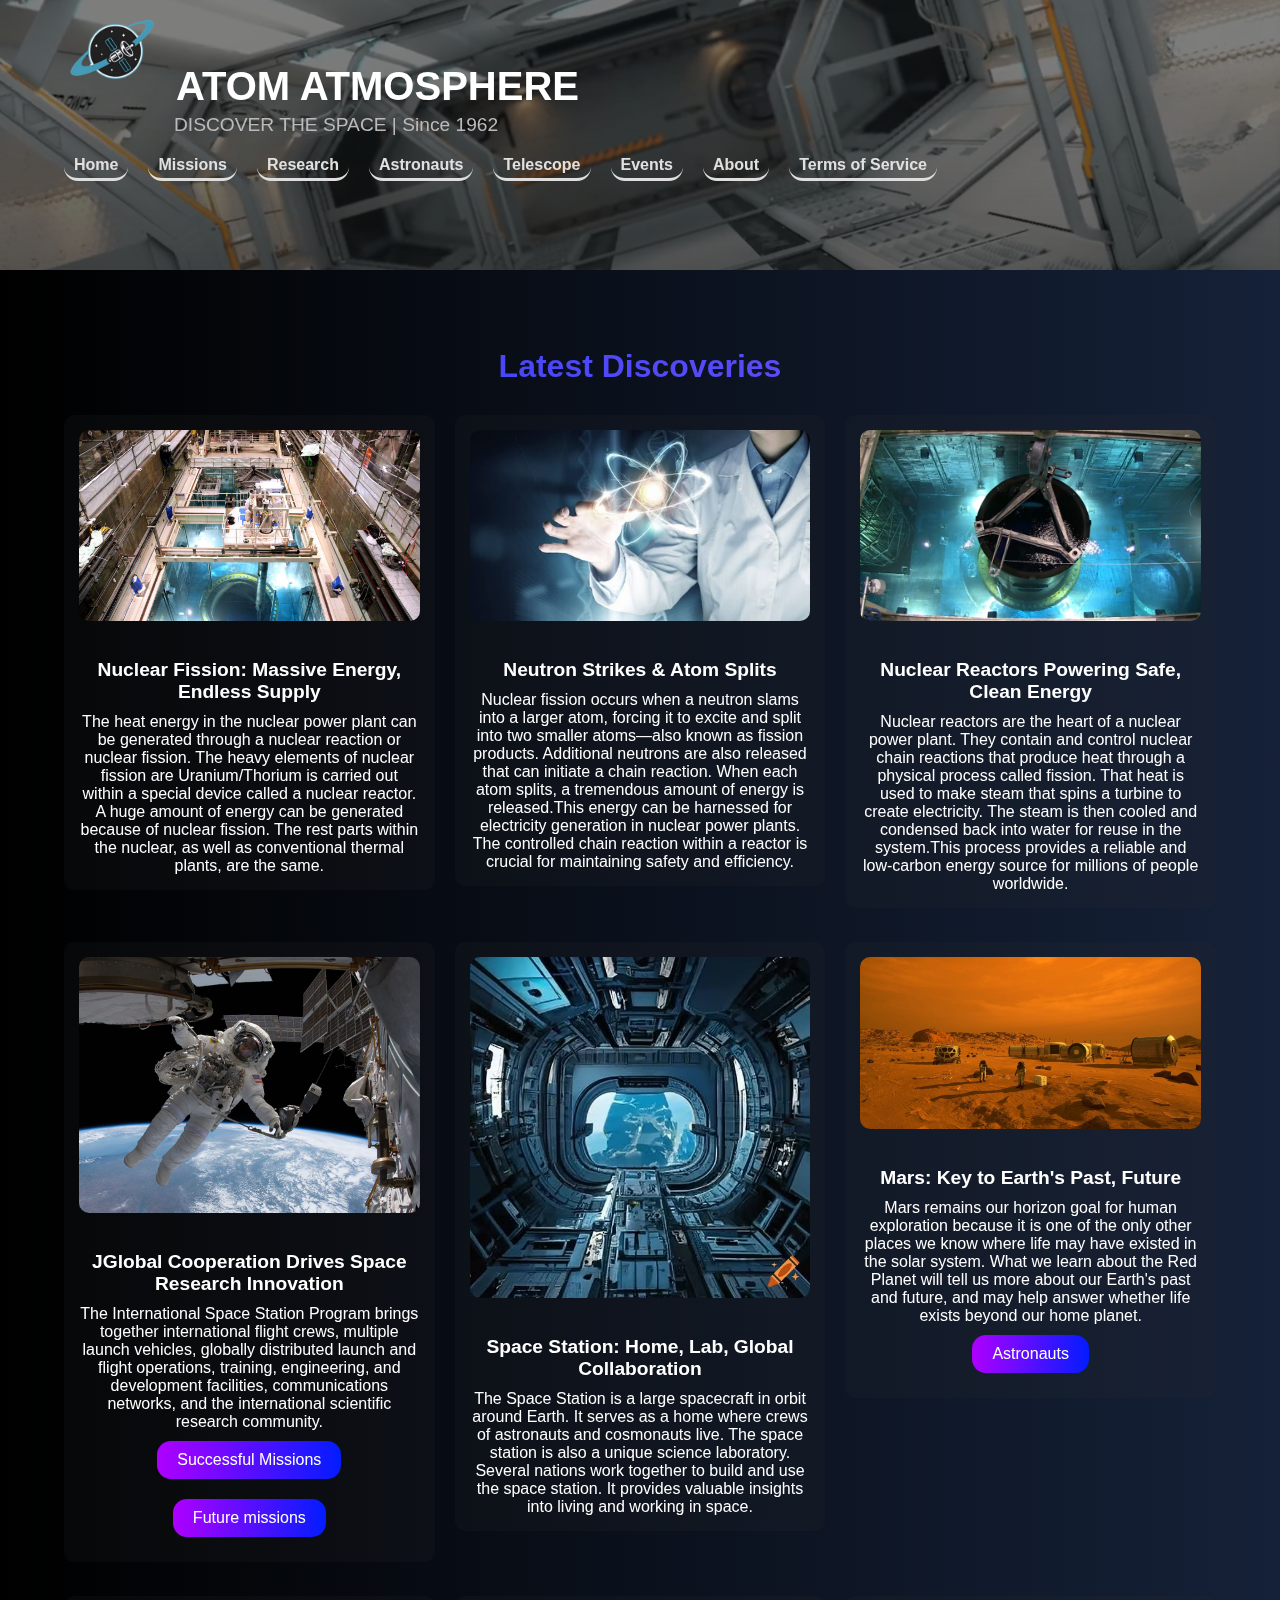
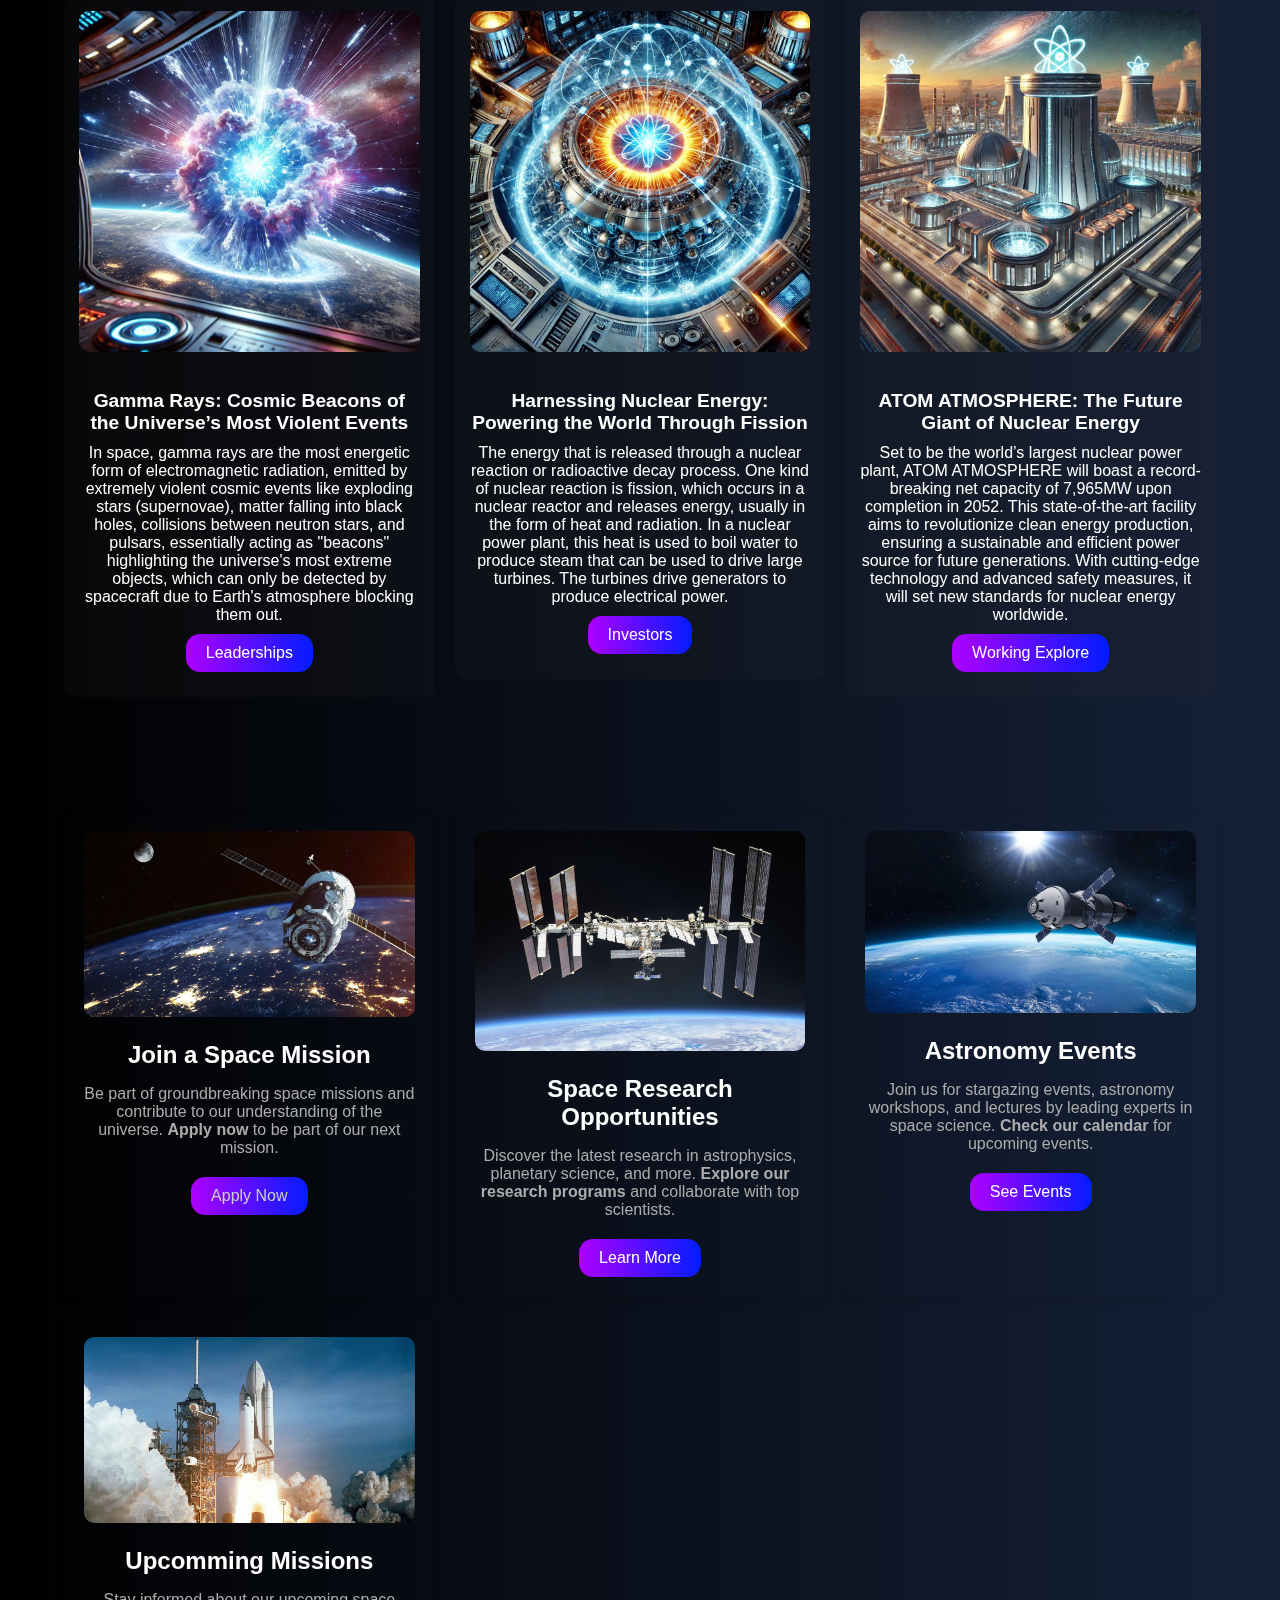
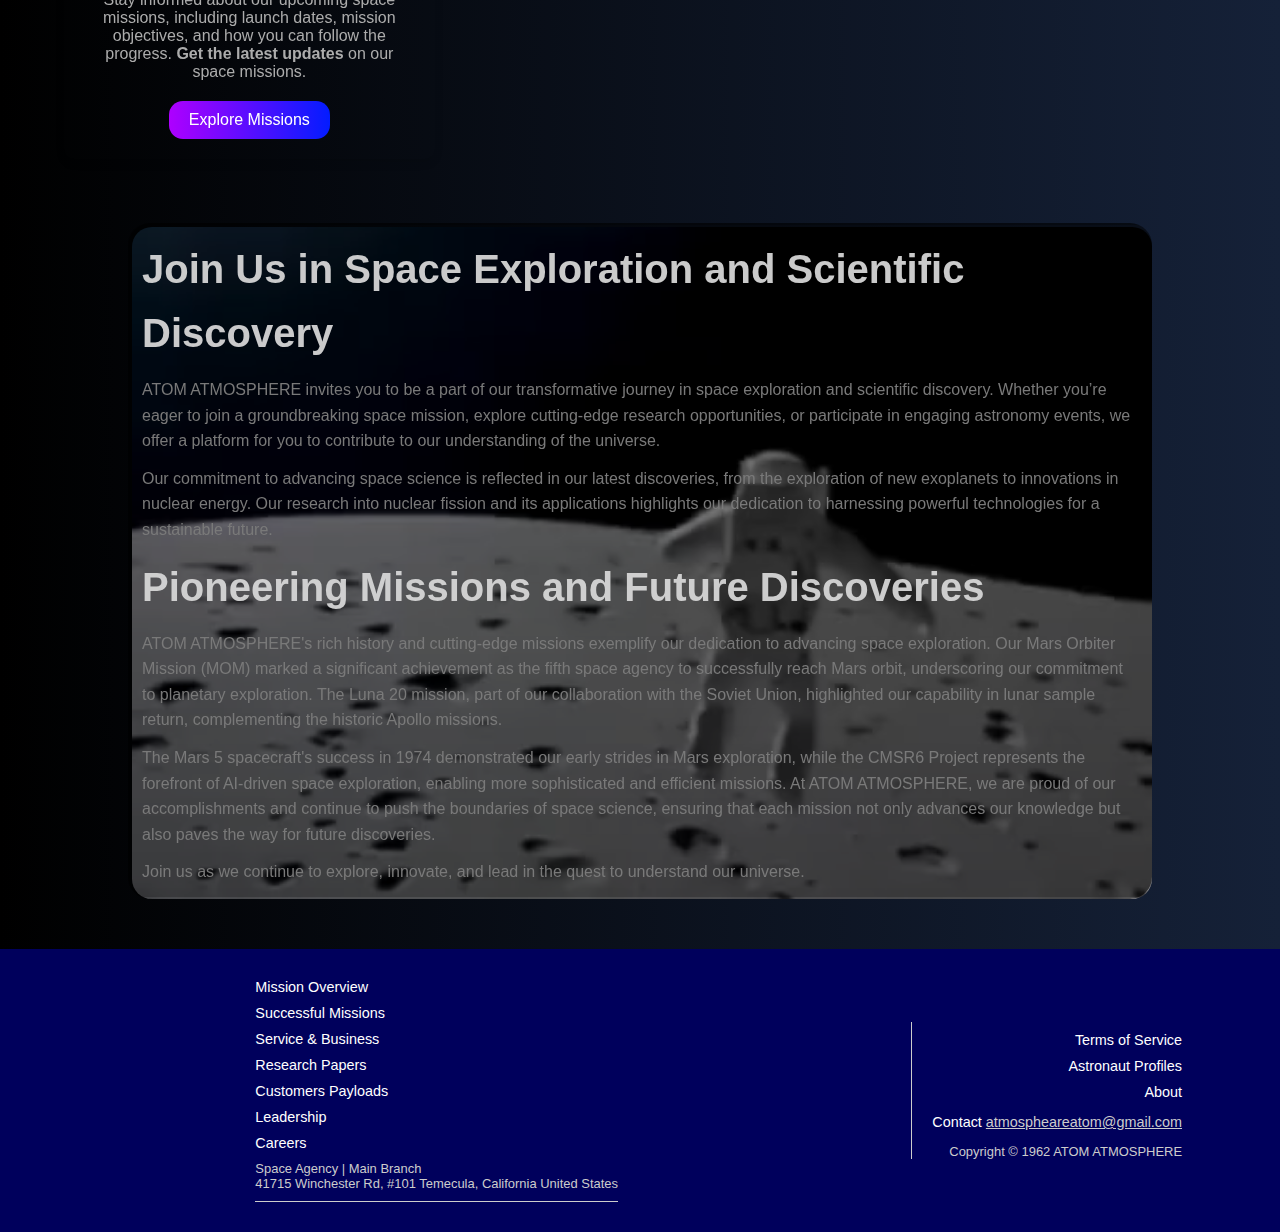
<file: index.html>
<!DOCTYPE html>
<html lang="en">

<head>
    <meta charset="UTF-8">
    <meta name="viewport" content="width=device-width, initial-scale=1.0">
    <title>ATOM ATMOSPHERE</title>
    <link rel="stylesheet" href="style.css">
    <link rel="icon" href="img/favicon.png" type="image/x-icon">
</head>

<body>
    <header>
        <video autoplay loop muted playsinline
            style="position: absolute; width: 100%; height: 30vh; object-fit: cover; z-index:-1;">
            <source src="img/space_vdo.mp4" type="video/mp4">

        </video>

        <div class="container">

            <h1><img src="img/img2.png">ATOM ATMOSPHERE</h1>
            <p class="info">DISCOVER THE SPACE | Since 1962</p>
            <button class="nav-toggle" aria-label="Toggle navigation">
                &#9776;
            </button>
            <nav>
                <ul>
                    <li><a href="index.html">Home</a></li>
                    <li><a href="Missions.html">Missions</a></li>
                    <li><a href="Research.html">Research</a></li>
                    <li><a href="Astronauts.html">Astronauts</a></li>
                    <li><a href="Telescope.html">Telescope</a></li>
                    <li><a href="Events.html">Events</a></li>
                    <li><a href="About.html">About</a></li>
                    <li><a href="Terms.html">Terms of Service</a></li>
                </ul>
            </nav>
        </div>
    </header>


    <section class="articles">
        <div class="container">
            <h2>Latest Discoveries</h2>
            <div class="slider-container">
                <div class="articles-grid">
                    <div class="article">
                        <img src="img/Img1.jpg" alt="New Exoplanet">
                        <h3>Nuclear Fission: Massive Energy, Endless Supply</h3>
                        <span>The heat energy in the nuclear power plant can be generated through a nuclear reaction or
                            nuclear fission. The heavy elements of nuclear fission are Uranium/Thorium is carried out
                            within
                            a special device called a nuclear reactor. A huge amount of energy can be generated because
                            of
                            nuclear fission. The rest parts within the nuclear, as well as conventional thermal plants,
                            are
                            the same.</span>

                    </div>
                    <div class="article">
                        <img src="img/Img6.jpg" alt="Mars Rover">
                        <h3>Neutron Strikes & Atom Splits</h3>
                        <span>Nuclear fission occurs when a neutron slams into a larger atom, forcing it to excite and
                            split
                            into two smaller atoms—also known as fission products. Additional neutrons are also released
                            that can initiate a chain reaction. When each atom splits, a tremendous amount of energy is
                            released.This energy can be harnessed for electricity generation in nuclear power plants.
                            The
                            controlled chain reaction within a reactor is crucial for maintaining safety and
                            efficiency.</span>

                    </div>
                    <div class="article">
                        <img src="img/Img30.jpg" alt="Black Hole">
                        <h3>Nuclear Reactors Powering Safe, Clean Energy</h3>
                        <span>Nuclear reactors are the heart of a nuclear power plant. They contain and control nuclear
                            chain reactions that produce heat through a physical process called fission. That heat is
                            used
                            to make steam that spins a turbine to create electricity. The steam is then cooled and
                            condensed
                            back into water for reuse in the system.This process provides a reliable and low-carbon
                            energy
                            source for
                            millions of people worldwide.</span>

                    </div>
                    <div class="article">
                        <img src="img/Img4.jpg" alt="James Webb Telescope">
                        <h3>JGlobal Cooperation Drives Space Research Innovation</h3>
                        <span>The International Space Station Program brings together international flight crews,
                            multiple
                            launch vehicles, globally distributed launch and flight operations, training, engineering,
                            and
                            development facilities, communications networks, and the international scientific research
                            community.</span><br>
                            <button><a href="Successful Missions.html">Successful Missions</a></button><button><a href="Missions.html">Future missions</a></button>
                    </div>
                    <div class="article">
                        <img src="img/Img29.jpg" alt="Dark Matter">
                        <h3>Space Station: Home, Lab, Global Collaboration</h3>
                        <span>The Space Station is a large spacecraft in orbit around Earth. It serves as a home where
                            crews
                            of astronauts and cosmonauts live. The space station is also a unique science laboratory.
                            Several nations work together to build and use the space station. It provides valuable
                            insights
                            into living and working in space.</span>

                    </div>

                    <div class="article">
                        <img src="img/Img28 .jpg" alt="Dark Matter">
                        <h3>Mars: Key to Earth's Past, Future</h3>
                        <span>Mars remains our horizon goal for human exploration because it is one of the only other
                            places we know where life may have existed in the solar system. What we learn about the Red
                            Planet will tell us more about our Earth's past and future, and may help answer whether life
                            exists beyond our home planet.</span><br>
                            <button><a href="Astronauts.html">Astronauts</a></button>

                    </div>
                    <div class="article">
                        <img src="img/Img62.jpg" alt="Dark Matter">
                        <h3>Gamma Rays: Cosmic Beacons of the Universe’s Most Violent Events</h3>
                        <span>In space, gamma rays are the most energetic form of electromagnetic radiation, emitted by
                            extremely violent cosmic events like exploding stars (supernovae), matter falling into black
                            holes, collisions between neutron stars, and pulsars, essentially acting as "beacons"
                            highlighting the universe's most extreme objects, which can only be detected by spacecraft
                            due to Earth's atmosphere blocking them out.</span><br>
                            <button><a href="Leaderships.html">Leaderships</a></button>

                    </div>
                    <div class="article">
                        <img src="img/img63.jpg" alt="Dark Matter">
                        <h3>Harnessing Nuclear Energy: Powering the World Through Fission</h3>
                        <span>The energy that is released through a nuclear reaction or radioactive decay process. One
                            kind of nuclear reaction is fission, which occurs in a nuclear reactor and releases energy,
                            usually in the form of heat and radiation. In a nuclear power plant, this heat is used to
                            boil water to produce steam that can be used to drive large turbines. The turbines drive
                            generators to produce electrical power. </span><br>
                            <button><a href="Leaderships.html">Investors</a></button>
                    </div>
                    <div class="article">
                        <img src="img/img64.jpg" alt="Dark Matter">
                        <h3>ATOM ATMOSPHERE: The Future Giant of Nuclear Energy</h3>
                        <span>Set to be the world’s largest nuclear power plant, ATOM ATMOSPHERE will boast a
                            record-breaking net capacity of 7,965MW upon completion in 2052. This state-of-the-art
                            facility aims to revolutionize clean energy production, ensuring a sustainable and efficient
                            power source for future generations. With cutting-edge technology and advanced safety
                            measures, it will set new standards for nuclear energy worldwide.</span><br>
                            <button><a href="Service.html">Working Explore</a></button>
                    </div>

                </div>
            </div>
        </div>
    </section>

    <section class="services">
        <div class="container">
            <div class="service-card">
                <img src="img/Img7.jpg" alt="Join a Mission">
                <h3>Join a Space Mission</h3>
                <p>Be part of groundbreaking space missions and contribute to our understanding of the universe.
                    <strong>Apply now</strong> to be part of our next mission.
                </p>
                <button onclick="showAlert()"> Apply Now</button>
            </div>
            <div class="service-card">
                <img src="img/Img8.jpg" alt="Space Research">
                <h3>Space Research Opportunities</h3>
                <p>Discover the latest research in astrophysics, planetary science, and more. <strong>Explore our
                        research programs</strong> and collaborate with top scientists.</p>
                <button><a href="Research.html">Learn More</a></button>
            </div>
            <div class="service-card">
                <img src="img/Img9.jpg" alt="Astronomy Events">
                <h3>Astronomy Events</h3>
                <p>Join us for stargazing events, astronomy workshops, and lectures by leading experts in space science.
                    <strong>Check our calendar</strong> for upcoming events.
                </p>
                <button><a href="Events.html">See Events</a></button>
            </div>
            <div class="service-card">
                <img src="img/Img10.jpg" alt="Astronomy Events">
                <h3>Upcomming Missions</h3>
                <p>Stay informed about our upcoming space missions, including launch dates, mission objectives, and how
                    you can follow the progress. <strong>Get the latest updates</strong> on our space missions.</p>
                <button><a href="Missions.html">Explore Missions</a></button>
            </div>
        </div>
        <div class="space-platformx">
            <video autoplay loop muted playsinline
            style="position: absolute; width: 100%; height: 100%; object-fit: cover; z-index:-1;border: 2px solid rgba(255, 0, 0, 0);
    border-radius: 22px;">
            <source src="img/orbit.mp4" type="video/mp4">

        </video>
            <h1>Join Us in Space Exploration and Scientific Discovery</h1>
            <p>ATOM ATMOSPHERE invites you to be a part of our transformative journey in space exploration and
                scientific
                discovery. Whether you’re eager to join a groundbreaking space mission, explore cutting-edge research
                opportunities, or participate in engaging astronomy events, we offer a platform for you to contribute to
                our understanding of the universe.</p>
            <p>Our commitment to advancing space science is reflected in our latest discoveries, from the exploration of
                new exoplanets to innovations in nuclear energy. Our research into nuclear fission and its applications
                highlights our dedication to harnessing powerful technologies for a sustainable future.</p>

            <h1>Pioneering Missions and Future Discoveries</h1>
            <p>ATOM ATMOSPHERE's rich history and cutting-edge missions exemplify our dedication to advancing space
                exploration. Our Mars Orbiter Mission (MOM) marked a significant achievement as the fifth space agency
                to successfully reach Mars orbit, underscoring our commitment to planetary exploration. The Luna 20
                mission, part of our collaboration with the Soviet Union, highlighted our capability in lunar sample
                return, complementing the historic Apollo missions.</p>

            <p>The Mars 5 spacecraft's success in 1974 demonstrated our early strides in Mars exploration, while the
                CMSR6 Project represents the forefront of AI-driven space exploration, enabling more sophisticated and
                efficient missions. At ATOM ATMOSPHERE, we are proud of our accomplishments and continue to push the
                boundaries of space science, ensuring that each mission not only advances our knowledge but also paves
                the way for future discoveries.</p>

            <p>Join us as we continue to explore, innovate, and lead in the quest to understand our universe.</p>
        </div>
    </section>

    <footer class="site-footer">
        <div class="footer-content">
            <ul class="footer-links">
                <li><a href="Missions.html">Mission Overview</a></li>
                <li><a href="Successful Missions.html">Successful Missions</a></li>
                <li><a href="Service.html">Service & Business</a></li>
                <li><a href="Research.html">Research Papers</a></li>
                <li><a href="Customers.html">Customers Payloads</a></li>
                <li><a href="Leaderships.html">Leadership</a></li>
                <li><a href="Careers.html">Careers</a></li>

            </ul>
            <p class="footer-info">
                Space Agency | Main Branch <br>
                41715 Winchester Rd, #101
                Temecula, California
                United States<br>

            </p>
        </div>
        <div class="footer-content2">
            <ul class="footer-links">
                <li><a href="Terms.html">Terms of Service</a></li>
                <li><a href="Astronauts.html">Astronaut Profiles</a></li>
                <li><a href="About.html">About</a></li>
            </ul>
            <p>
                Contact <a class="email"
                    href="https://mail.google.com/mail/?view=cm&fs=1&to=atmospheareatom@gmail.com&su=Write%20your%20queries&body="
                    target="_blank">atmospheareatom@gmail.com</a>
            </p>
            <p class="footer-info">
                Copyright &copy; 1962 ATOM ATMOSPHERE  
            </p>
        </div>

    </footer>

    <script>
        // JavaScript to toggle the navigation menu
        document.querySelector('.nav-toggle').addEventListener('click', function () {
            document.querySelector('nav ul').classList.toggle('show');
        });

        function showAlert() {
            alert("This service is currently not available.");
        }

    </script>

</body>

</html>
</file>
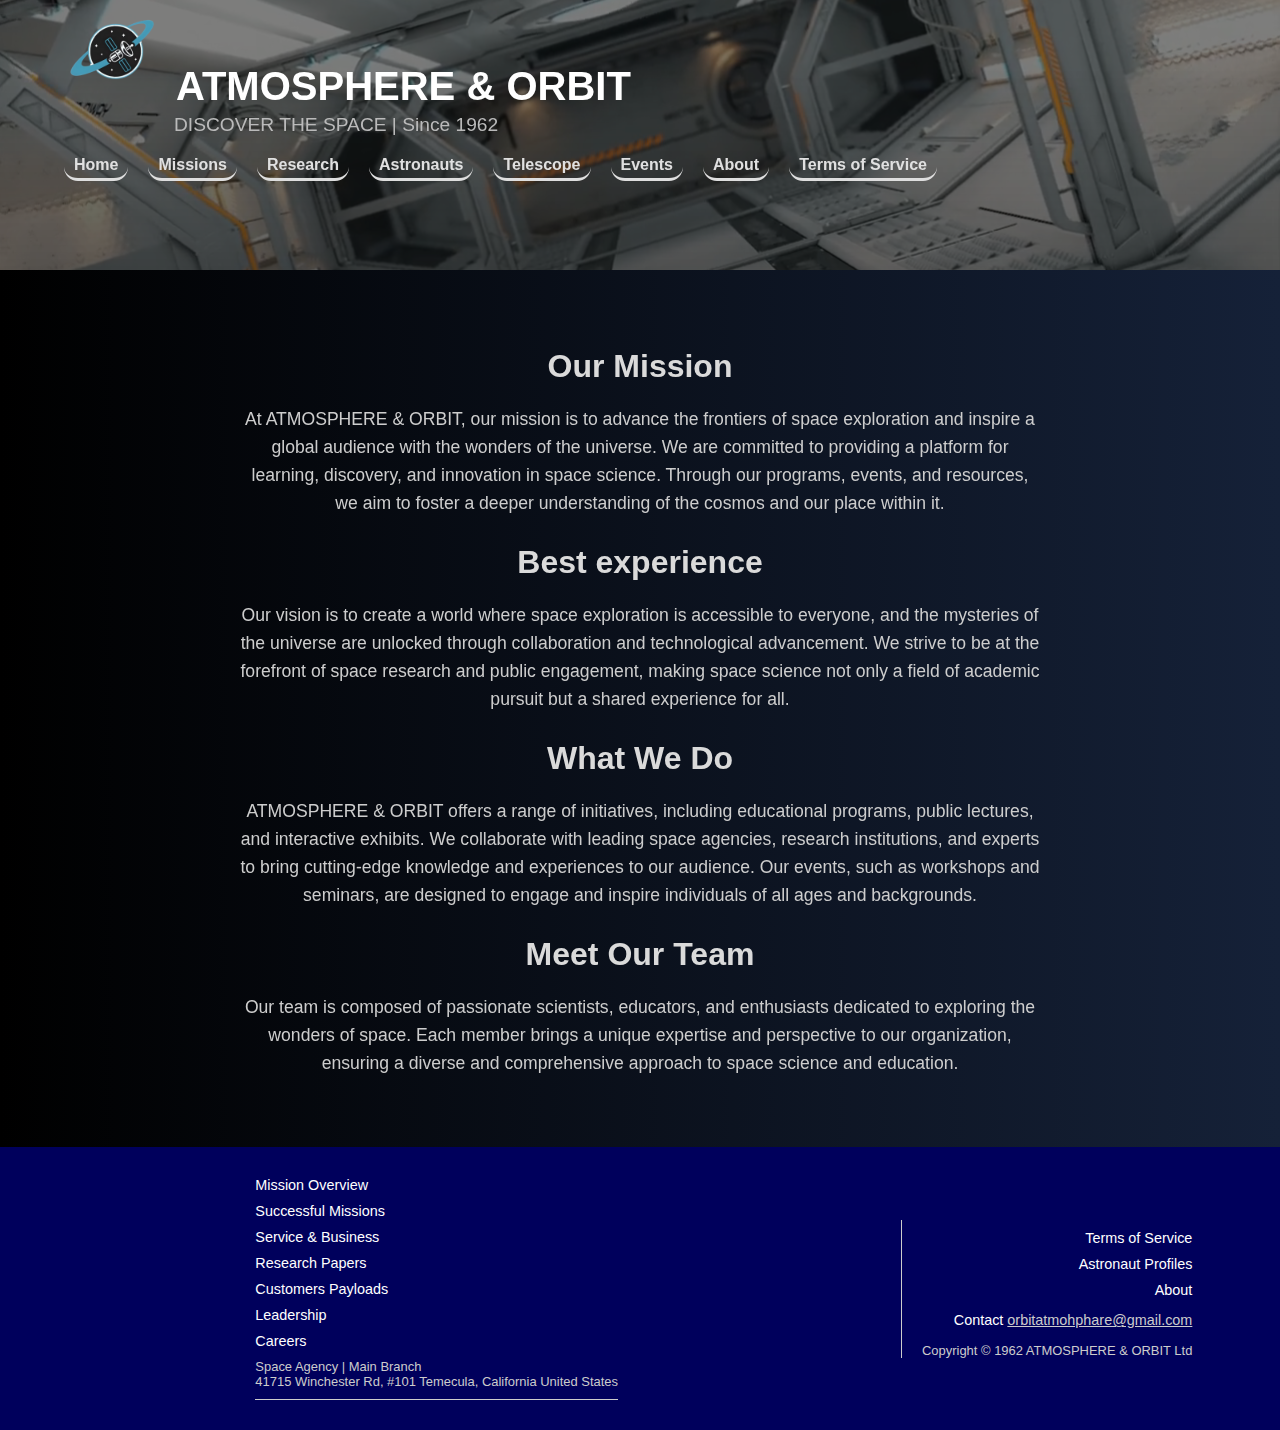
<file: About.html>
<!DOCTYPE html>
<html lang="en">
<head>
    <meta charset="UTF-8">
    <meta name="viewport" content="width=device-width, initial-scale=1.0">
    <title>About</title>
    <link rel="stylesheet" href="style.css">
    <link rel="icon" href="img/favicon.png" type="image/x-icon">
</head>
<body>
    <header>
        <video autoplay loop muted playsinline style="position: absolute; width: 100%; height: 30vh; object-fit: cover; z-index:-1;">
            <source src="img/space_vdo.mp4" type="video/mp4">
            
        </video>
       
        <div class="container">
            
            <h1><img src="img/img2.png">ATMOSPHERE & ORBIT</h1>
            <p class="info">DISCOVER THE SPACE | Since 1962</p>
            <button class="nav-toggle" aria-label="Toggle navigation">
                &#9776;
            </button>
            <nav>
                <ul>
                    <li><a href="index.html">Home</a></li>
                    <li><a href="Missions.html">Missions</a></li>
                    <li><a href="Research.html">Research</a></li>
                    <li><a href="Astronauts.html">Astronauts</a></li>
                    <li><a href="Telescope.html">Telescope</a></li>
                    <li><a href="Events.html">Events</a></li>
                    <li><a href="About.html">About</a></li>
                    <li><a href="Terms.html">Terms of Service</a></li>
                </ul>
            </nav>
        </div>
    </header>
    

    <section class="about">
        <div class="container">
            <div class="about-content">
                <h2>Our Mission</h2>
                <p>
                    At ATMOSPHERE & ORBIT, our mission is to advance the frontiers of space exploration and inspire a global audience with the wonders of the universe. We are committed to providing a platform for learning, discovery, and innovation in space science. Through our programs, events, and resources, we aim to foster a deeper understanding of the cosmos and our place within it.
                </p>

                <h2>Best experience</h2>
                <p>
                    Our vision is to create a world where space exploration is accessible to everyone, and the mysteries of the universe are unlocked through collaboration and technological advancement. We strive to be at the forefront of space research and public engagement, making space science not only a field of academic pursuit but a shared experience for all.
                </p>

                <h2>What We Do</h2>
                <p>
                    ATMOSPHERE & ORBIT offers a range of initiatives, including educational programs, public lectures, and interactive exhibits. We collaborate with leading space agencies, research institutions, and experts to bring cutting-edge knowledge and experiences to our audience. Our events, such as workshops and seminars, are designed to engage and inspire individuals of all ages and backgrounds.
                </p>

                <h2>Meet Our Team</h2>
                <p>
                    Our team is composed of passionate scientists, educators, and enthusiasts dedicated to exploring the wonders of space. Each member brings a unique expertise and perspective to our organization, ensuring a diverse and comprehensive approach to space science and education.
                </p>
            </div>
        </div>
    </section>
    <footer class="site-footer">
        <div class="footer-content">
            <ul class="footer-links">
                <li><a href="Missions.html">Mission Overview</a></li>
                <li><a href="Successful Missions.html">Successful Missions</a></li>
                <li><a href="Service.html">Service & Business</a></li>
                <li><a href="Research.html">Research Papers</a></li>
                <li><a href="Customers.html">Customers Payloads</a></li>
                <li><a href="Leaderships.html">Leadership</a></li>
                <li><a href="Careers.html">Careers</a></li>
               
            </ul>
            <p class="footer-info">
                Space Agency | Main Branch  <br>
                41715 Winchester Rd, #101
                Temecula, California
                United States<br>
            
            </p>
        </div>
        <div class="footer-content2">
            <ul class="footer-links">
                <li><a href="Terms.html">Terms of Service</a></li>
                <li><a href="Astronauts.html">Astronaut Profiles</a></li>
                <li><a href="About.html">About</a></li>
            </ul>
            <p >
                Contact <a class="email"
                    href="https://mail.google.com/mail/?view=cm&fs=1&to=orbitatmohphare@gmail.com&su=Write%20your%20queries&body="
                    target="_blank">orbitatmohphare@gmail.com</a>
            </p>
            <p class="footer-info">
                Copyright &copy; 1962 ATMOSPHERE & ORBIT Ltd
            </p>
        </div>

    </footer>



    <script>
        // JavaScript to toggle the navigation menu
document.querySelector('.nav-toggle').addEventListener('click', function() {
    document.querySelector('nav ul').classList.toggle('show');
});

    </script>
        
</body>
</html>
</file>
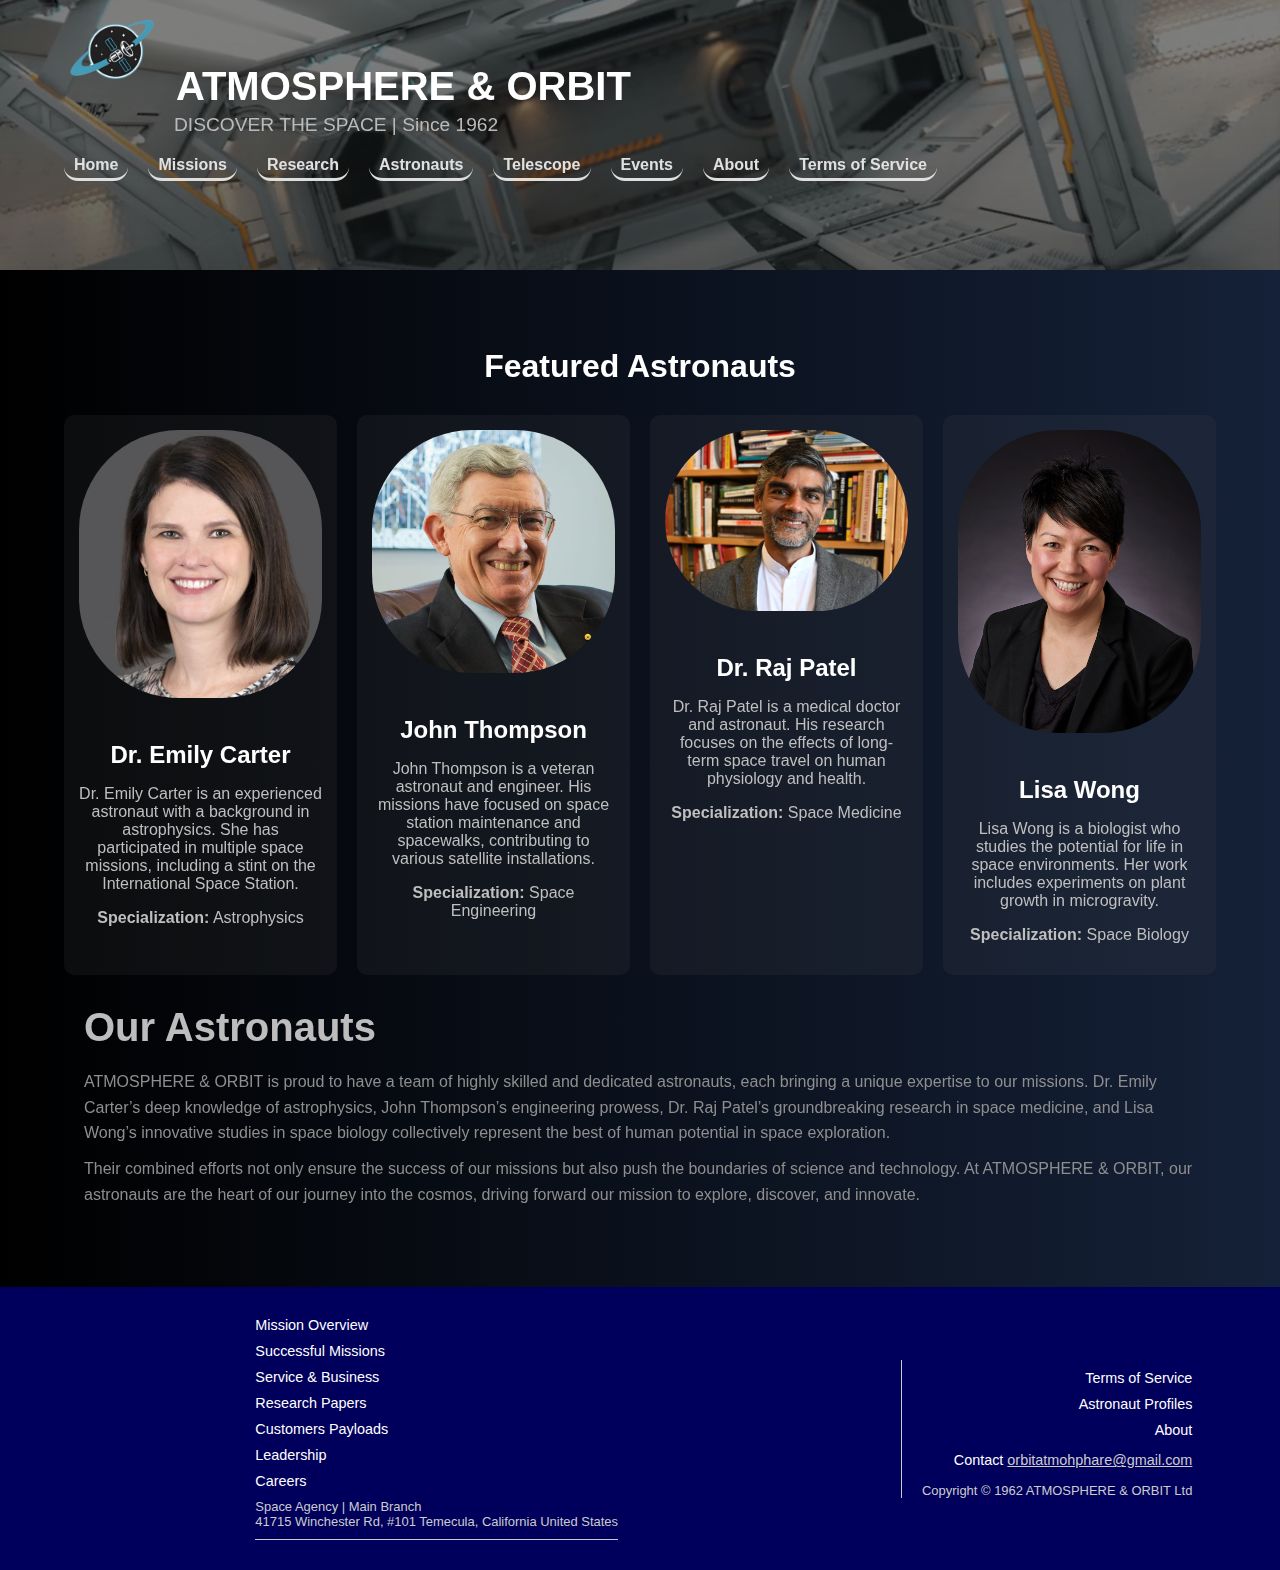
<file: Astronauts.html>
<!DOCTYPE html>
<html lang="en">
<head>
    <meta charset="UTF-8">
    <meta name="viewport" content="width=device-width, initial-scale=1.0">
    <title>Astronauts</title>
    <link rel="stylesheet" href="style.css">
    <link rel="icon" href="img/favicon.png" type="image/x-icon">
</head>
<body>
    <header>
        <video autoplay loop muted playsinline style="position: absolute; width: 100%; height: 30vh; object-fit: cover; z-index:-1;">
            <source src="img/space_vdo.mp4" type="video/mp4">
            
        </video>
       
        <div class="container">
            
            <h1><img src="img/img2.png">ATMOSPHERE & ORBIT</h1>
            <p class="info">DISCOVER THE SPACE | Since 1962</p>
            <button class="nav-toggle" aria-label="Toggle navigation">
                &#9776;
            </button>
            <nav>
                <ul>
                    <li><a href="index.html">Home</a></li>
                    <li><a href="Missions.html">Missions</a></li>
                    <li><a href="Research.html">Research</a></li>
                    <li><a href="Astronauts.html">Astronauts</a></li>
                    <li><a href="Telescope.html">Telescope</a></li>
                    <li><a href="Events.html">Events</a></li>
                    <li><a href="About.html">About</a></li>
                    <li><a href="Terms.html">Terms of Service</a></li>
                </ul>
            </nav>
        </div>
    </header>
    

    <section class="astronauts">
        <div class="container">
            <h2>Featured Astronauts</h2>
            <div class="astronauts-grid">
                <div class="astronaut">
                    <img src="img/Img24.jpg" alt="Astronaut 1">
                    <h3>Dr. Emily Carter</h3>
                    <p>Dr. Emily Carter is an experienced astronaut with a background in astrophysics. She has participated in multiple space missions, including a stint on the International Space Station.</p>
                    <p><strong>Specialization:</strong> Astrophysics</p>
                </div>
                <div class="astronaut">
                    <img src="img/Img25.jpg" alt="Astronaut 2">
                    <h3>John Thompson</h3>
                    <p>John Thompson is a veteran astronaut and engineer. His missions have focused on space station maintenance and spacewalks, contributing to various satellite installations.</p>
                    <p><strong>Specialization:</strong> Space Engineering</p>
                </div>
                <div class="astronaut">
                    <img src="img/Img26.jpg" alt="Astronaut 3">
                    <h3>Dr. Raj Patel</h3>
                    <p>Dr. Raj Patel is a medical doctor and astronaut. His research focuses on the effects of long-term space travel on human physiology and health.</p>
                    <p><strong>Specialization:</strong> Space Medicine</p>
                </div>
                <div class="astronaut">
                    <img src="img/Img27.jpg" alt="Astronaut 4">
                    <h3>Lisa Wong</h3>
                    <p>Lisa Wong is a biologist who studies the potential for life in space environments. Her work includes experiments on plant growth in microgravity.</p>
                    <p><strong>Specialization:</strong> Space Biology</p>
                </div>
            </div>
            <div class="space-platform">
                <h1>Our Astronauts</h1>
                <p>ATMOSPHERE & ORBIT is proud to have a team of highly skilled and dedicated astronauts, each bringing a unique expertise to our missions. Dr. Emily Carter’s deep knowledge of astrophysics, John Thompson’s engineering prowess, Dr. Raj Patel’s groundbreaking research in space medicine, and Lisa Wong’s innovative studies in space biology collectively represent the best of human potential in space exploration.</p>
                
                <p>Their combined efforts not only ensure the success of our missions but also push the boundaries of science and technology. At ATMOSPHERE & ORBIT, our astronauts are the heart of our journey into the cosmos, driving forward our mission to explore, discover, and innovate.</p>
            </div>
        </div>
    </section>

    <footer class="site-footer">
        <div class="footer-content">
            <ul class="footer-links">
                <li><a href="Missions.html">Mission Overview</a></li>
                <li><a href="Successful Missions.html">Successful Missions</a></li>
                <li><a href="Service.html">Service & Business</a></li>
                <li><a href="Research.html">Research Papers</a></li>
                <li><a href="Customers.html">Customers Payloads</a></li>
                <li><a href="Leaderships.html">Leadership</a></li>
                <li><a href="Careers.html">Careers</a></li>
               
            </ul>
            <p class="footer-info">
                Space Agency | Main Branch  <br>
                41715 Winchester Rd, #101
                Temecula, California
                United States<br>
            
            </p>
        </div>
        <div class="footer-content2">
            <ul class="footer-links">
                <li><a href="Terms.html">Terms of Service</a></li>
                <li><a href="Astronauts.html">Astronaut Profiles</a></li>
                <li><a href="About.html">About</a></li>
            </ul>
            <p >
                Contact <a class="email"
                href="https://mail.google.com/mail/?view=cm&fs=1&to=orbitatmohphare@gmail.com&su=Write%20your%20queries&body="
                target="_blank">orbitatmohphare@gmail.com</a>
            </p>
            <p class="footer-info">
                Copyright &copy; 1962 ATMOSPHERE & ORBIT Ltd
            </p>
        </div>

    </footer>



    <script>
        // JavaScript to toggle the navigation menu
document.querySelector('.nav-toggle').addEventListener('click', function() {
    document.querySelector('nav ul').classList.toggle('show');
});

    </script>
        
</body>
</html>
</file>
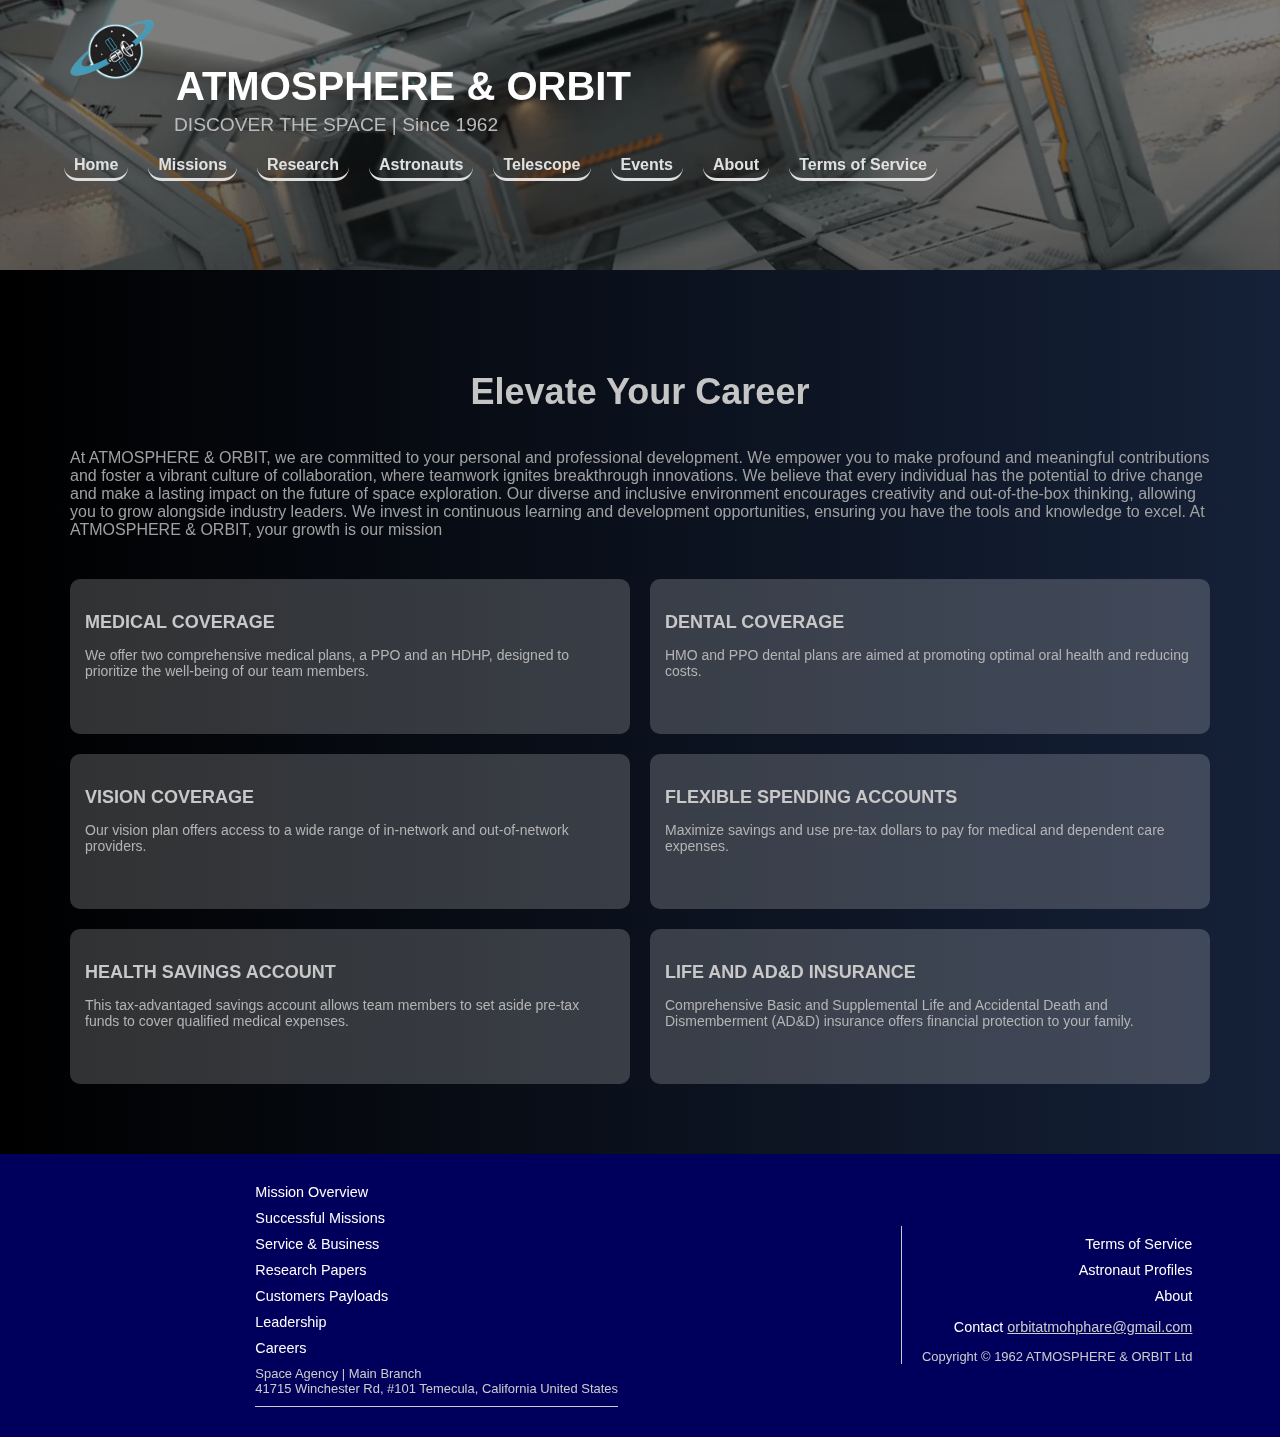
<file: Careers.html>
<!DOCTYPE html>
<html lang="en">

<head>
    <meta charset="UTF-8">
    <meta name="viewport" content="width=device-width, initial-scale=1.0">
    <title>Career</title>
    <link rel="stylesheet" href="style.css">
    <link rel="icon" href="img/favicon.png" type="image/x-icon">
</head>

<body>
    <header>
        <video autoplay loop muted playsinline style="position: absolute; width: 100%; height: 30vh; object-fit: cover; z-index:-1;">
            <source src="img/space_vdo.mp4" type="video/mp4">
            
        </video>
       
        <div class="container">
            
            <h1><img src="img/img2.png">ATMOSPHERE & ORBIT</h1>
            <p class="info">DISCOVER THE SPACE | Since 1962</p>
            <button class="nav-toggle" aria-label="Toggle navigation">
                &#9776;
            </button>
            <nav>
                <ul>
                    <li><a href="index.html">Home</a></li>
                    <li><a href="Missions.html">Missions</a></li>
                    <li><a href="Research.html">Research</a></li>
                    <li><a href="Astronauts.html">Astronauts</a></li>
                    <li><a href="Telescope.html">Telescope</a></li>
                    <li><a href="Events.html">Events</a></li>
                    <li><a href="About.html">About</a></li>
                    <li><a href="Terms.html">Terms of Service</a></li>
                </ul>
            </nav>
        </div>
    </header>


    <div class="career-container">
        <h2>Elevate Your Career</h2>
        <p>
            At ATMOSPHERE & ORBIT, we are committed to your personal and professional development.
            We empower you to make profound and meaningful contributions and foster a vibrant
            culture of collaboration, where teamwork ignites breakthrough innovations.
            We believe that every individual has the potential to drive change and make a lasting impact on the future
            of space exploration. Our diverse and inclusive environment encourages creativity and out-of-the-box
            thinking, allowing you to grow alongside industry leaders. We invest in continuous learning and development
            opportunities, ensuring you have the tools and knowledge to excel. At ATMOSPHERE & ORBIT, your growth is our
            mission
        </p>
        <div class="benefits-grid">
            <div class="benefit">
                <h3>MEDICAL COVERAGE</h3>
                <p>We offer two comprehensive medical plans, a PPO and an HDHP, designed to prioritize the well-being of
                    our team members.</p>
            </div>
            <div class="benefit">
                <h3>DENTAL COVERAGE</h3>
                <p>HMO and PPO dental plans are aimed at promoting optimal oral health and reducing costs.</p>
            </div>
            <div class="benefit">
                <h3>VISION COVERAGE</h3>
                <p>Our vision plan offers access to a wide range of in-network and out-of-network providers.</p>
            </div>
            <div class="benefit">
                <h3>FLEXIBLE SPENDING ACCOUNTS</h3>
                <p>Maximize savings and use pre-tax dollars to pay for medical and dependent care expenses.</p>
            </div>
            <div class="benefit">
                <h3>HEALTH SAVINGS ACCOUNT</h3>
                <p>This tax-advantaged savings account allows team members to set aside pre-tax funds to cover qualified
                    medical expenses.</p>
            </div>
            <div class="benefit">
                <h3>LIFE AND AD&D INSURANCE</h3>
                <p>Comprehensive Basic and Supplemental Life and Accidental Death and Dismemberment (AD&D) insurance
                    offers financial protection to your family.</p>
            </div>
        </div>
    </div>

    <footer class="site-footer">
        <div class="footer-content">
            <ul class="footer-links">
                <li><a href="Missions.html">Mission Overview</a></li>
                <li><a href="Successful Missions.html">Successful Missions</a></li>
                <li><a href="Service.html">Service & Business</a></li>
                <li><a href="Research.html">Research Papers</a></li>
                <li><a href="Customers.html">Customers Payloads</a></li>
                <li><a href="Leaderships.html">Leadership</a></li>
                <li><a href="Careers.html">Careers</a></li>
               
            </ul>
            <p class="footer-info">
                Space Agency | Main Branch  <br>
                41715 Winchester Rd, #101
                Temecula, California
                United States<br>
            
            </p>
        </div>
        <div class="footer-content2">
            <ul class="footer-links">
                <li><a href="Terms.html">Terms of Service</a></li>
                <li><a href="Astronauts.html">Astronaut Profiles</a></li>
                <li><a href="About.html">About</a></li>
            </ul>
            <p >
                Contact <a class="email"
                    href="https://mail.google.com/mail/?view=cm&fs=1&to=orbitatmohphare@gmail.com&su=Write%20your%20queries&body="
                    target="_blank">orbitatmohphare@gmail.com</a>
            </p>
            <p class="footer-info">
                Copyright &copy; 1962 ATMOSPHERE & ORBIT Ltd
            </p>
        </div>

    </footer>


    <script>
        // JavaScript to toggle the navigation menu
        document.querySelector('.nav-toggle').addEventListener('click', function () {
            document.querySelector('nav ul').classList.toggle('show');
        });

    </script>

</body>

</html>
</file>
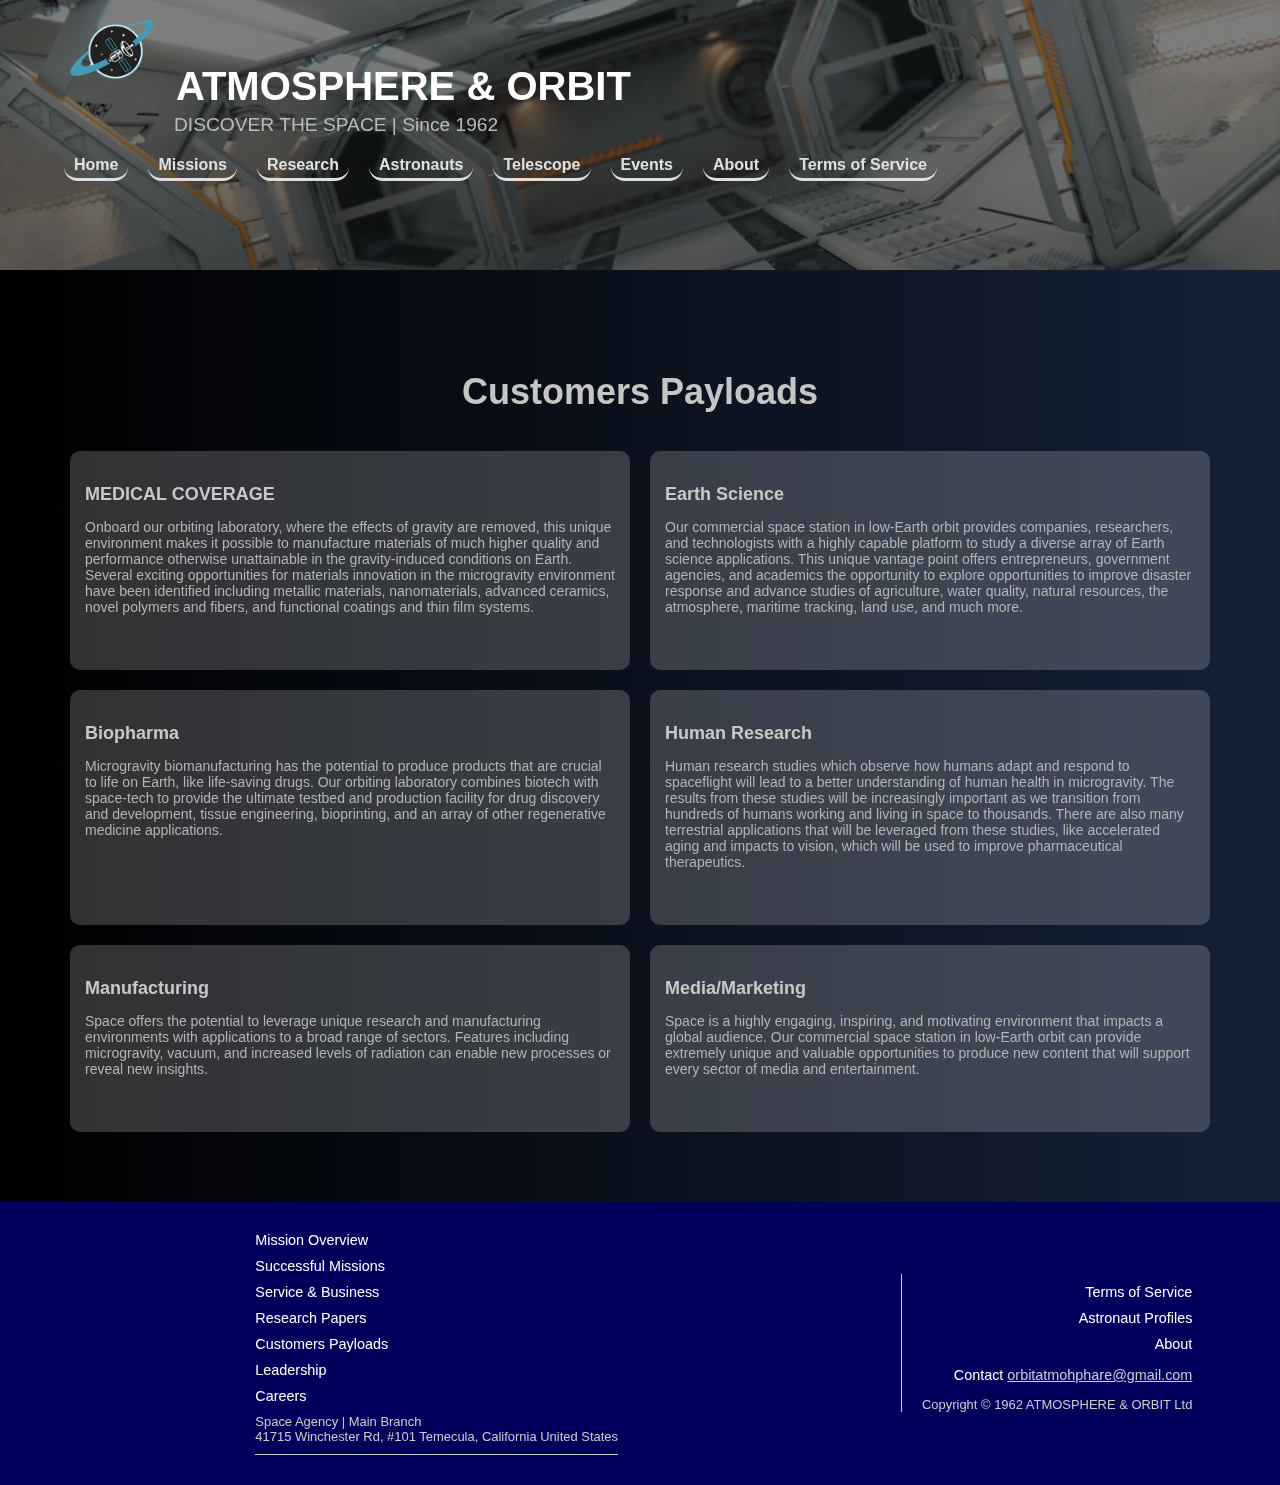
<file: Customers.html>
<!DOCTYPE html>
<html lang="en">

<head>
    <meta charset="UTF-8">
    <meta name="viewport" content="width=device-width, initial-scale=1.0">
    <title>Customers Payloads</title>
    <link rel="stylesheet" href="style.css">
    <link rel="icon" href="img/favicon.png" type="image/x-icon">
</head>

<body>
    <header>
        <video autoplay loop muted playsinline style="position: absolute; width: 100%; height: 30vh; object-fit: cover; z-index:-1;">
            <source src="img/space_vdo.mp4" type="video/mp4">
            
        </video>
       
        <div class="container">
            
            <h1><img src="img/img2.png">ATMOSPHERE & ORBIT</h1>
            <p class="info">DISCOVER THE SPACE | Since 1962</p>
            <button class="nav-toggle" aria-label="Toggle navigation">
                &#9776;
            </button>
            <nav>
                <ul>
                    <li><a href="index.html">Home</a></li>
                    <li><a href="Missions.html">Missions</a></li>
                    <li><a href="Research.html">Research</a></li>
                    <li><a href="Astronauts.html">Astronauts</a></li>
                    <li><a href="Telescope.html">Telescope</a></li>
                    <li><a href="Events.html">Events</a></li>
                    <li><a href="About.html">About</a></li>
                    <li><a href="Terms.html">Terms of Service</a></li>
                </ul>
            </nav>
        </div>
    </header>


    <div class="career-container">
        <h2>Customers Payloads</h2><br>
        <div class="benefits-grid">
            <div class="benefit">
                <h3>MEDICAL COVERAGE</h3>
                <p>Onboard our orbiting laboratory, where the effects of gravity are removed, this unique environment
                    makes it possible to manufacture materials of much higher quality and performance otherwise
                    unattainable in the gravity-induced conditions on Earth. Several exciting opportunities for
                    materials innovation in the microgravity environment have been identified including metallic
                    materials, nanomaterials, advanced ceramics, novel polymers and fibers, and functional coatings and
                    thin film systems.</p>
            </div>
            <div class="benefit">
                <h3>Earth Science</h3>
                <p>Our commercial space station in low-Earth orbit provides companies, researchers, and technologists
                    with a highly capable platform to study a diverse array of Earth science applications. This unique
                    vantage point offers entrepreneurs, government agencies, and academics the opportunity to explore
                    opportunities to improve disaster response and advance studies of agriculture, water quality,
                    natural resources, the atmosphere, maritime tracking, land use, and much more.</p>
            </div>
            <div class="benefit">
                <h3>Biopharma</h3>
                <p>Microgravity biomanufacturing has the potential to produce products that are crucial to life on
                    Earth, like life-saving drugs. Our orbiting laboratory combines biotech with space-tech to provide
                    the ultimate testbed and production facility for drug discovery and development, tissue engineering,
                    bioprinting, and an array of other regenerative medicine applications.</p>
            </div>
            <div class="benefit">
                <h3>Human Research</h3>
                <p>Human research studies which observe how humans adapt and respond to spaceflight will lead to a
                    better understanding of human health in microgravity. The results from these studies will be
                    increasingly important as we transition from hundreds of humans working and living in space to
                    thousands. There are also many terrestrial applications that will be leveraged from these studies,
                    like accelerated aging and impacts to vision, which will be used to improve pharmaceutical
                    therapeutics.</p>
            </div>
            <div class="benefit">
                <h3>Manufacturing</h3>
                <p>Space offers the potential to leverage unique research and manufacturing environments with applications to a broad range of sectors. Features including microgravity, vacuum, and increased levels of radiation can enable new processes or reveal new insights.

                </p>
            </div>
            <div class="benefit">
                <h3>Media/Marketing</h3>
                <p>Space is a highly engaging, inspiring, and motivating environment that impacts a global audience. Our commercial space station in low-Earth orbit can provide extremely unique and valuable opportunities to produce new content that will support every sector of media and entertainment.

                </p>
            </div>
        </div>
    </div>

    <footer class="site-footer">
        <div class="footer-content">
            <ul class="footer-links">
                <li><a href="Missions.html">Mission Overview</a></li>
                <li><a href="Successful Missions.html">Successful Missions</a></li>
                <li><a href="Service.html">Service & Business</a></li>
                <li><a href="Research.html">Research Papers</a></li>
                <li><a href="Customers.html">Customers Payloads</a></li>
                <li><a href="Leaderships.html">Leadership</a></li>
                <li><a href="Careers.html">Careers</a></li>
               
            </ul>
            <p class="footer-info">
                Space Agency | Main Branch  <br>
                41715 Winchester Rd, #101
                Temecula, California
                United States<br>
            
            </p>
        </div>
        <div class="footer-content2">
            <ul class="footer-links">
                <li><a href="Terms.html">Terms of Service</a></li>
                <li><a href="Astronauts.html">Astronaut Profiles</a></li>
                <li><a href="About.html">About</a></li>
            </ul>
            <p >
                Contact <a class="email"
                href="https://mail.google.com/mail/?view=cm&fs=1&to=orbitatmohphare@gmail.com&su=Write%20your%20queries&body="
                target="_blank">orbitatmohphare@gmail.com</a>
            </p>
            <p class="footer-info">
                Copyright &copy; 1962 ATMOSPHERE & ORBIT Ltd
            </p>
        </div>

    </footer>


    <script>
        // JavaScript to toggle the navigation menu
        document.querySelector('.nav-toggle').addEventListener('click', function () {
            document.querySelector('nav ul').classList.toggle('show');
        });

    </script>

</body>

</html>
</file>
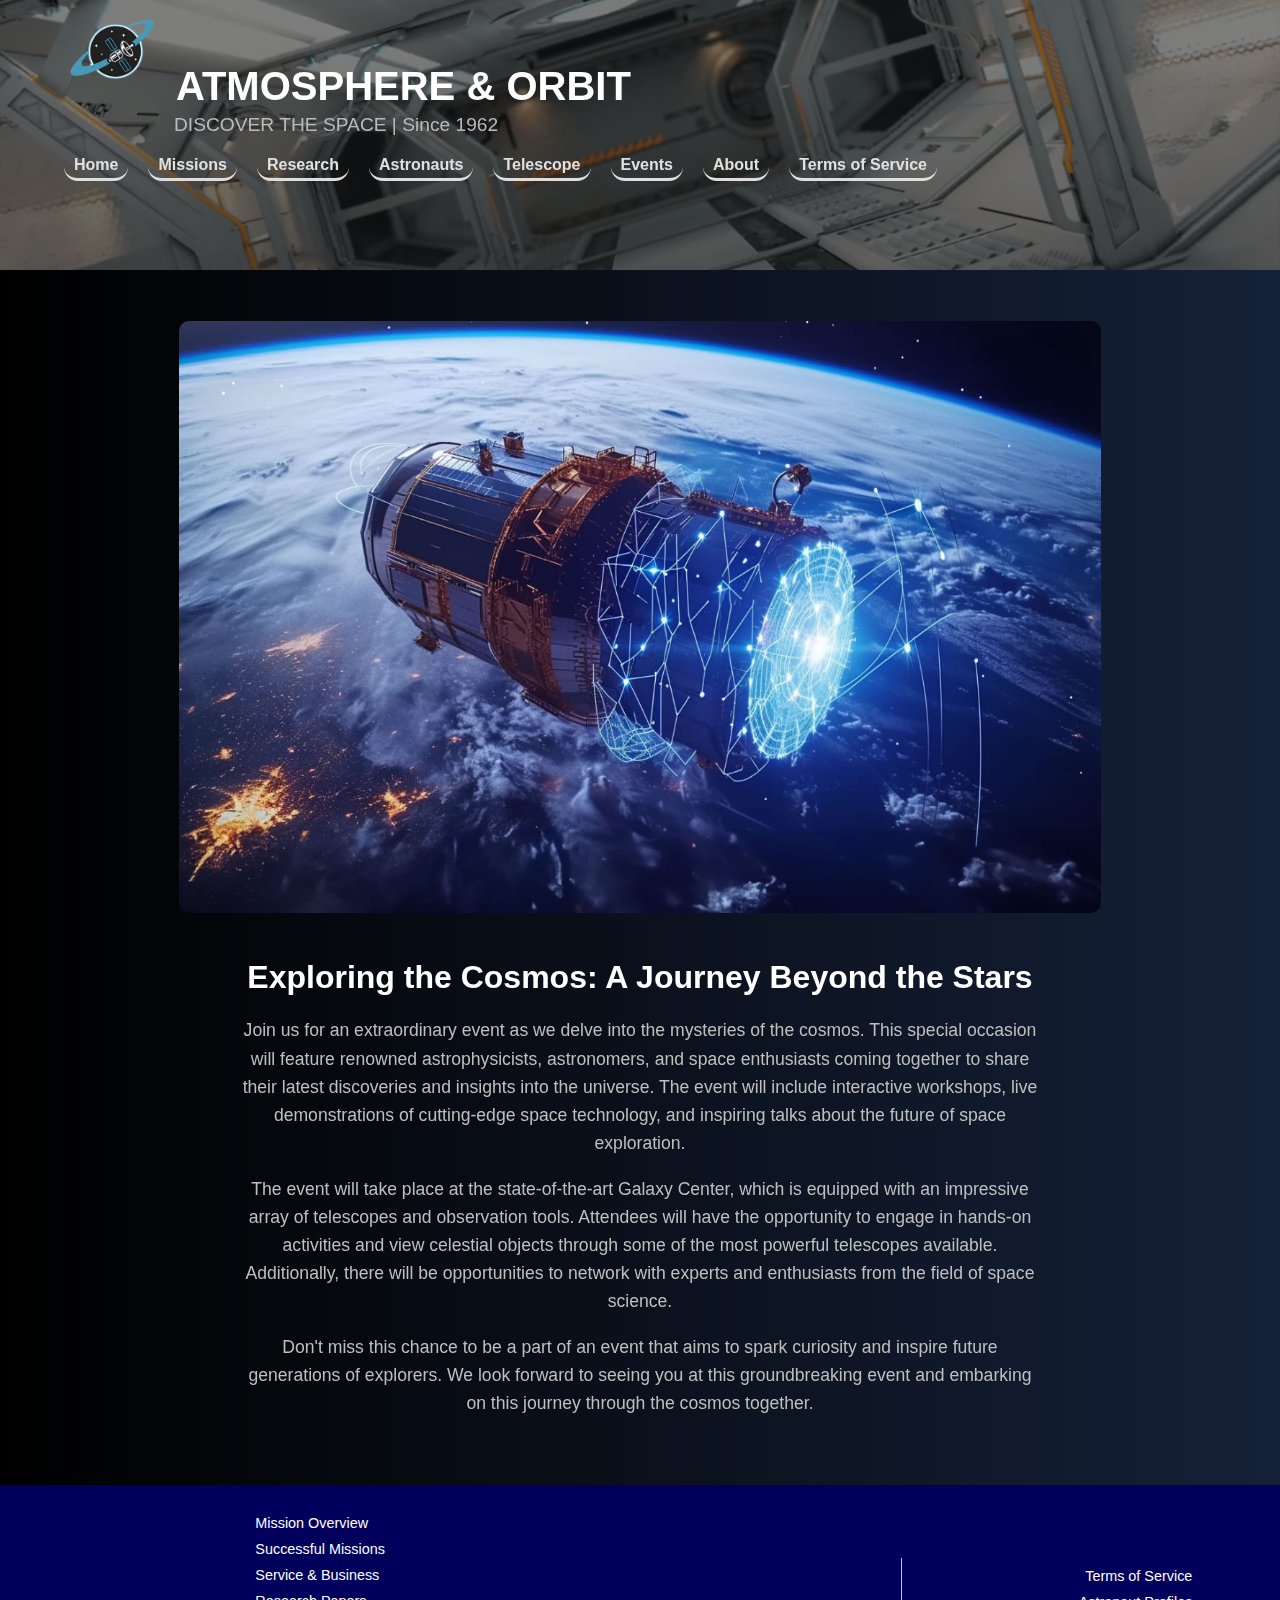
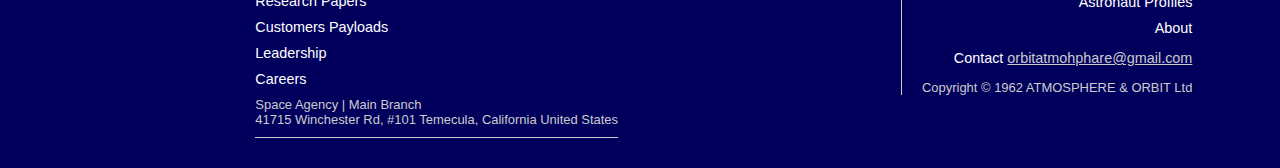
<file: Events.html>
<!DOCTYPE html>
<html lang="en">
<head>
    <meta charset="UTF-8">
    <meta name="viewport" content="width=device-width, initial-scale=1.0">
    <title>Events</title>
    <link rel="stylesheet" href="style.css">
    <link rel="icon" href="img/favicon.png" type="image/x-icon">
</head>
<body>
    <header>
        <video autoplay loop muted playsinline style="position: absolute; width: 100%; height: 30vh; object-fit: cover; z-index:-1;">
            <source src="img/space_vdo.mp4" type="video/mp4">
            
        </video>
       
        <div class="container">
            
            <h1><img src="img/img2.png">ATMOSPHERE & ORBIT</h1>
            <p class="info">DISCOVER THE SPACE | Since 1962</p>
            <button class="nav-toggle" aria-label="Toggle navigation">
                &#9776;
            </button>
            <nav>
                <ul>
                    <li><a href="index.html">Home</a></li>
                    <li><a href="Missions.html">Missions</a></li>
                    <li><a href="Research.html">Research</a></li>
                    <li><a href="Astronauts.html">Astronauts</a></li>
                    <li><a href="Telescope.html">Telescope</a></li>
                    <li><a href="Events.html">Events</a></li>
                    <li><a href="About.html">About</a></li>
                    <li><a href="Terms.html">Terms of Service</a></li>
                </ul>
            </nav>
        </div>
    </header>

    <section class="event">
        <div class="container">
            <div class="event-content">
                <img src="img/Img15.jpg" alt="Event Image">
                <div class="event-text">
                    <h2>Exploring the Cosmos: A Journey Beyond the Stars</h2>
                    <p>
                        Join us for an extraordinary event as we delve into the mysteries of the cosmos. This special occasion will feature renowned astrophysicists, astronomers, and space enthusiasts coming together to share their latest discoveries and insights into the universe. The event will include interactive workshops, live demonstrations of cutting-edge space technology, and inspiring talks about the future of space exploration.
                    </p>
                    <p>
                        The event will take place at the state-of-the-art Galaxy Center, which is equipped with an impressive array of telescopes and observation tools. Attendees will have the opportunity to engage in hands-on activities and view celestial objects through some of the most powerful telescopes available. Additionally, there will be opportunities to network with experts and enthusiasts from the field of space science.
                    </p>
                    <p>
                        Don't miss this chance to be a part of an event that aims to spark curiosity and inspire future generations of explorers. We look forward to seeing you at this groundbreaking event and embarking on this journey through the cosmos together.
                    </p>
                </div>
            </div>
        </div>
    </section>
    <footer class="site-footer">
        <div class="footer-content">
            <ul class="footer-links">
                <li><a href="Missions.html">Mission Overview</a></li>
                <li><a href="Successful Missions.html">Successful Missions</a></li>
                <li><a href="Service.html">Service & Business</a></li>
                <li><a href="Research.html">Research Papers</a></li>
                <li><a href="Customers.html">Customers Payloads</a></li>
                <li><a href="Leaderships.html">Leadership</a></li>
                <li><a href="Careers.html">Careers</a></li>
               
            </ul>
            <p class="footer-info">
                Space Agency | Main Branch  <br>
                41715 Winchester Rd, #101
                Temecula, California
                United States<br>
            
            </p>
        </div>
        <div class="footer-content2">
            <ul class="footer-links">
                <li><a href="Terms.html">Terms of Service</a></li>
                <li><a href="Astronauts.html">Astronaut Profiles</a></li>
                <li><a href="About.html">About</a></li>
            </ul>
            <p >
                Contact <a class="email"
                href="https://mail.google.com/mail/?view=cm&fs=1&to=orbitatmohphare@gmail.com&su=Write%20your%20queries&body="
                target="_blank">orbitatmohphare@gmail.com</a>
            </p>
            <p class="footer-info">
                Copyright &copy; 1962 ATMOSPHERE & ORBIT Ltd
            </p>
        </div>

    </footer>


    <script>
        // JavaScript to toggle the navigation menu
document.querySelector('.nav-toggle').addEventListener('click', function() {
    document.querySelector('nav ul').classList.toggle('show');
});

    </script>
        
</body>
</html>
</file>
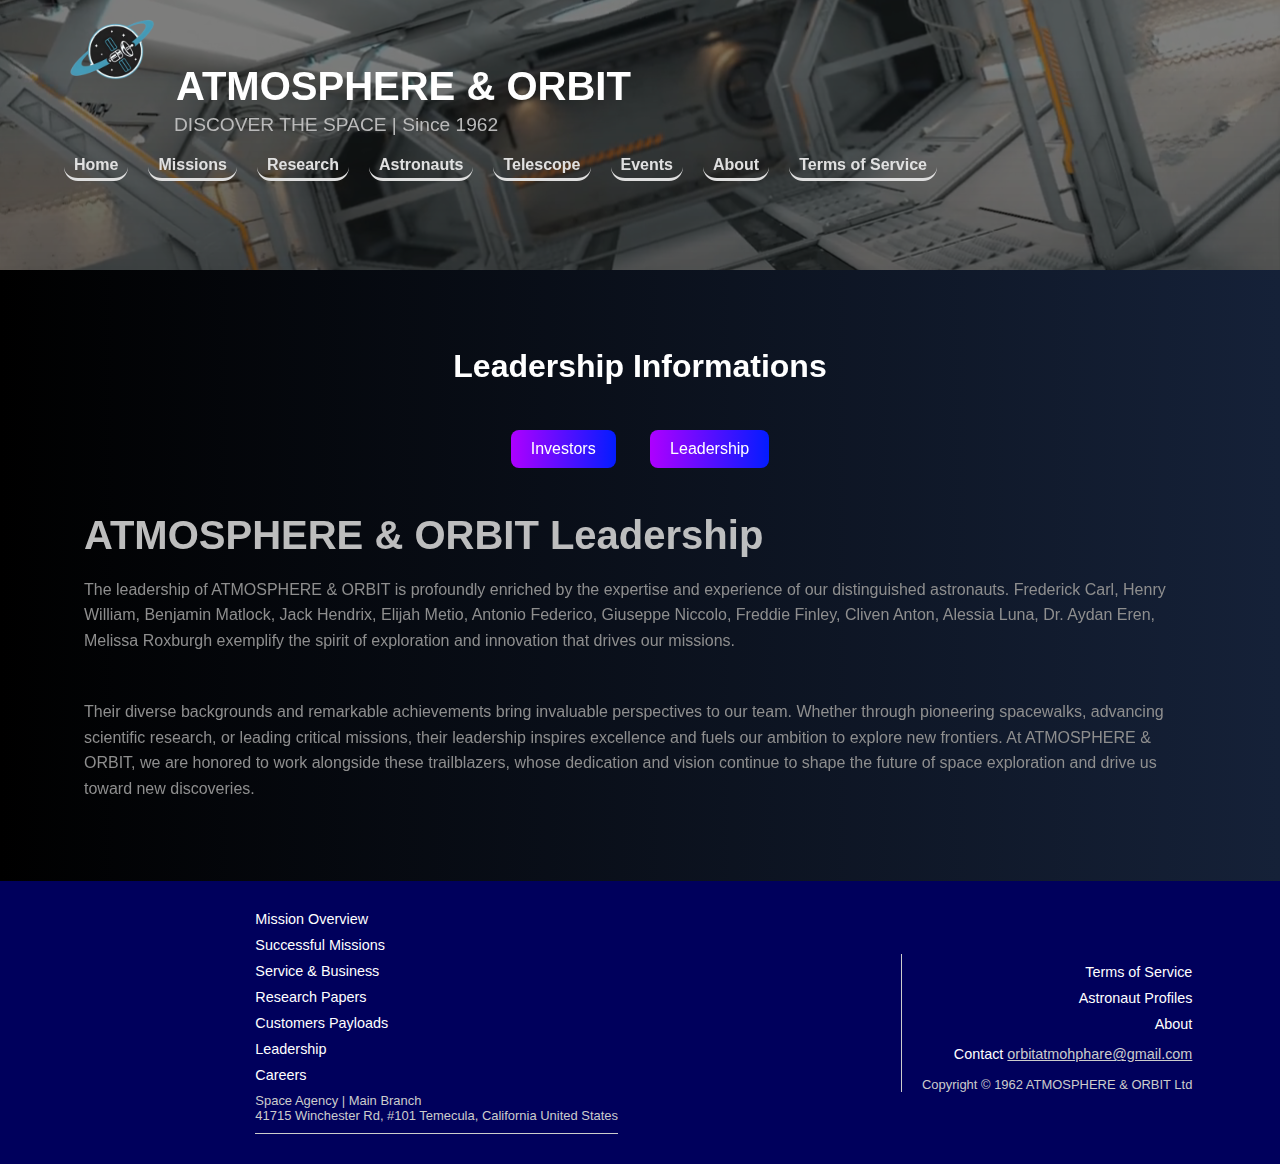
<file: Leaderships.html>
<!DOCTYPE html>
<html lang="en">

<head>
    <meta charset="UTF-8">
    <meta name="viewport" content="width=device-width, initial-scale=1.0">
    <title>Leaderships</title>
    <link rel="stylesheet" href="style.css">
    <link rel="icon" href="img/favicon.png" type="image/x-icon">
</head>

<body>
    <header>
        <video autoplay loop muted playsinline style="position: absolute; width: 100%; height: 30vh; object-fit: cover; z-index:-1;">
            <source src="img/space_vdo.mp4" type="video/mp4">
            
        </video>
       
        <div class="container">
            
            <h1><img src="img/img2.png">ATMOSPHERE & ORBIT</h1>
            <p class="info">DISCOVER THE SPACE | Since 1962</p>
            <button class="nav-toggle" aria-label="Toggle navigation">
                &#9776;
            </button>
            <nav>
                <ul>
                    <li><a href="index.html">Home</a></li>
                    <li><a href="Missions.html">Missions</a></li>
                    <li><a href="Research.html">Research</a></li>
                    <li><a href="Astronauts.html">Astronauts</a></li>
                    <li><a href="Telescope.html">Telescope</a></li>
                    <li><a href="Events.html">Events</a></li>
                    <li><a href="About.html">About</a></li>
                    <li><a href="Terms.html">Terms of Service</a></li>
                </ul>
            </nav>
        </div>
    </header>


    <section class="astronauts">
        <div class="container">
            
            <h2>Leadership Informations</h2>
            <center> <button id="toggleButton">Investors</button> <button id="toggleButton2">Leadership</button></center>
            <div class="astronauts-grid" id="leaders" style="display: none;">
                <div class="astronaut">
                    <img src="img/Img47.jpg" alt="Astronaut 1">
                    <h4>Frederick Carl</h4>
                    <p>Chief Technology Officer</p>
                </div>
                <div class="astronaut">
                    <img src="img/Img40.jpg" alt="Astronaut 2">
                    <h4>Henry William </h4>
                    <p>Chief Executive Officer</p>
                </div>
                <div class="astronaut">
                    <img src="img/Img41.jpg" alt="Astronaut 3">
                    <h4>Benjamin Matlock </h4>
                    <p>Chief Financial Officer</p>
                </div>
                <div class="astronaut">
                    <img src="img/Img42.jpg" alt="Astronaut 4">
                    <h4>Jack Hendrix</h4>
                    <p>Chief People Officer</p>
                </div>

                <div class="astronaut">
                    <img src="img/Img43.jpg" alt="Astronaut 4">
                    <h4>Elijah Metio</h4>
                    <p>Chief Legal and Ethics Officer and Corporate Secretary</p>
                </div>

                <div class="astronaut">
                    <img src="img/Img44.jpg" alt="Astronaut 4">
                    <h4>Antonio Federico</h4>
                    <p>Chief Strategy Officer & SVP, Global Government Operations</p>
                </div>

                <div class="astronaut">
                    <img src="img/Img45.jpg" alt="Astronaut 4">
                    <h4>Giuseppe Niccolo</h4>
                    <p>Chief Audit, Risk and ESG Officer</p>
                </div>

                <div class="astronaut">
                    <img src="img/Img46.jpg" alt="Astronaut 4">
                    <h4>Freddie Finley </h4>
                    <p>Chief Safety Officer
                        and SVP, Mission and Quality Assurance</p>
                </div>

                <div class="astronaut">
                    <img src="img/Img58.jpg" alt="Astronaut 4">
                    <h4>Cilven Anton </h4>
                    <p>Chief Operating Officer</p>
                </div>


                <div class="astronaut">
                    <img src="img/Img59.jpg" alt="Astronaut 4">
                    <h4>Alessia Luna</h4>
                    <p>VP EarthSpace Systems, Space Stations & Program Manager</p>
                </div>


                <div class="astronaut">
                    <img src="img/Img60.jpg" alt="Astronaut 4">
                    <h4>Dr. Aydan Eren </h4>
                    <p>VP Spacecraft Vehicle Engineering</p>
                </div>


                <div class="astronaut">
                    <img src="img/Img61.jpg" alt="Astronaut 4">
                    <h4>Melissa Roxburgh</h4>
                    <p>VP Engineering Solutions</p>
                </div>


            </div>

            <div id="moreInfo" style="display: none;">

                <div class="company-logos">
                    <img src="img/Img49.jpg" alt="Company 1 Logo">
                    <img src="img/Img50.jpg" alt="Company 2 Logo">
                    <img src="img/Img51.jpg" alt="Company 3 Logo">
                    <img src="img/Img52.jpg" alt="Company 4 Logo">
                    <img src="img/Img53.jpg" alt="Company 1 Logo">
                    <img src="img/Img54.jpg" alt="Company 2 Logo">
                    <img src="img/Img55.jpg" alt="Company 3 Logo">
                    <img src="img/Img56.jpg" alt="Company 4 Logo">
                    
                </div>
            </div>

            <div class="space-platform">
                <h1>ATMOSPHERE & ORBIT Leadership</h1>
                <p>The leadership of ATMOSPHERE & ORBIT is profoundly enriched by the expertise and experience of our
                    distinguished astronauts. Frederick Carl, Henry William, Benjamin Matlock, Jack Hendrix, Elijah
                    Metio, Antonio Federico, Giuseppe Niccolo, Freddie Finley, Cliven Anton, Alessia Luna, Dr. Aydan
                    Eren, Melissa Roxburgh exemplify the spirit of exploration and innovation that drives our missions.
                </p>
               

               <br>

                <p>Their diverse backgrounds and remarkable achievements bring invaluable perspectives to our team.
                    Whether through pioneering spacewalks, advancing scientific research, or leading critical missions,
                    their leadership inspires excellence and fuels our ambition to explore new frontiers. At ATMOSPHERE & ORBIT, we are honored to work alongside these trailblazers, whose dedication and vision continue to
                    shape the future of space exploration and drive us toward new discoveries.</p>
            </div>
        </div>
    </section>

    <footer class="site-footer">
        <div class="footer-content">
            <ul class="footer-links">
                <li><a href="Missions.html">Mission Overview</a></li>
                <li><a href="Successful Missions.html">Successful Missions</a></li>
                <li><a href="Service.html">Service & Business</a></li>
                <li><a href="Research.html">Research Papers</a></li>
                <li><a href="Customers.html">Customers Payloads</a></li>
                <li><a href="Leaderships.html">Leadership</a></li>
                <li><a href="Careers.html">Careers</a></li>

            </ul>
            <p class="footer-info">
                Space Agency | Main Branch <br>
                41715 Winchester Rd, #101
                Temecula, California
                United States<br>

            </p>
        </div>
        <div class="footer-content2">
            <ul class="footer-links">
                <li><a href="Terms.html">Terms of Service</a></li>
                <li><a href="Astronauts.html">Astronaut Profiles</a></li>
                <li><a href="About.html">About</a></li>
            </ul>
            <p>
                Contact <a class="email"
                    href="https://mail.google.com/mail/?view=cm&fs=1&to=orbitatmohphare@gmail.com&su=Write%20your%20queries&body="
                    target="_blank">orbitatmohphare@gmail.com</a>
            </p>
            <p class="footer-info">
                Copyright &copy; 1962 ATMOSPHERE & ORBIT Ltd
            </p>
        </div>

    </footer>



    <script>
        // JavaScript to toggle the navigation menu

        document.querySelector('.nav-toggle').addEventListener('click', function () {
            document.querySelector('nav ul').classList.toggle('show');
        });

        document.getElementById('toggleButton').addEventListener('click', function () {
           
            var moreInfoDiv = document.getElementById('moreInfo');
            var leaders = document.getElementById('leaders');
            if (moreInfoDiv.style.display === 'none') {
                leaders.style.display='none';
                moreInfoDiv.style.display = 'block';
            } 
        });

        document.getElementById('toggleButton2').addEventListener('click', function () {
            
            var moreInfoDiv = document.getElementById('moreInfo');
            var leaders = document.getElementById('leaders');
            if (leaders.style.display === 'none') {
                leaders.style.display='grid';
                moreInfoDiv.style.display = 'none';
            }
        });


    </script>

</body>

</html>
</file>
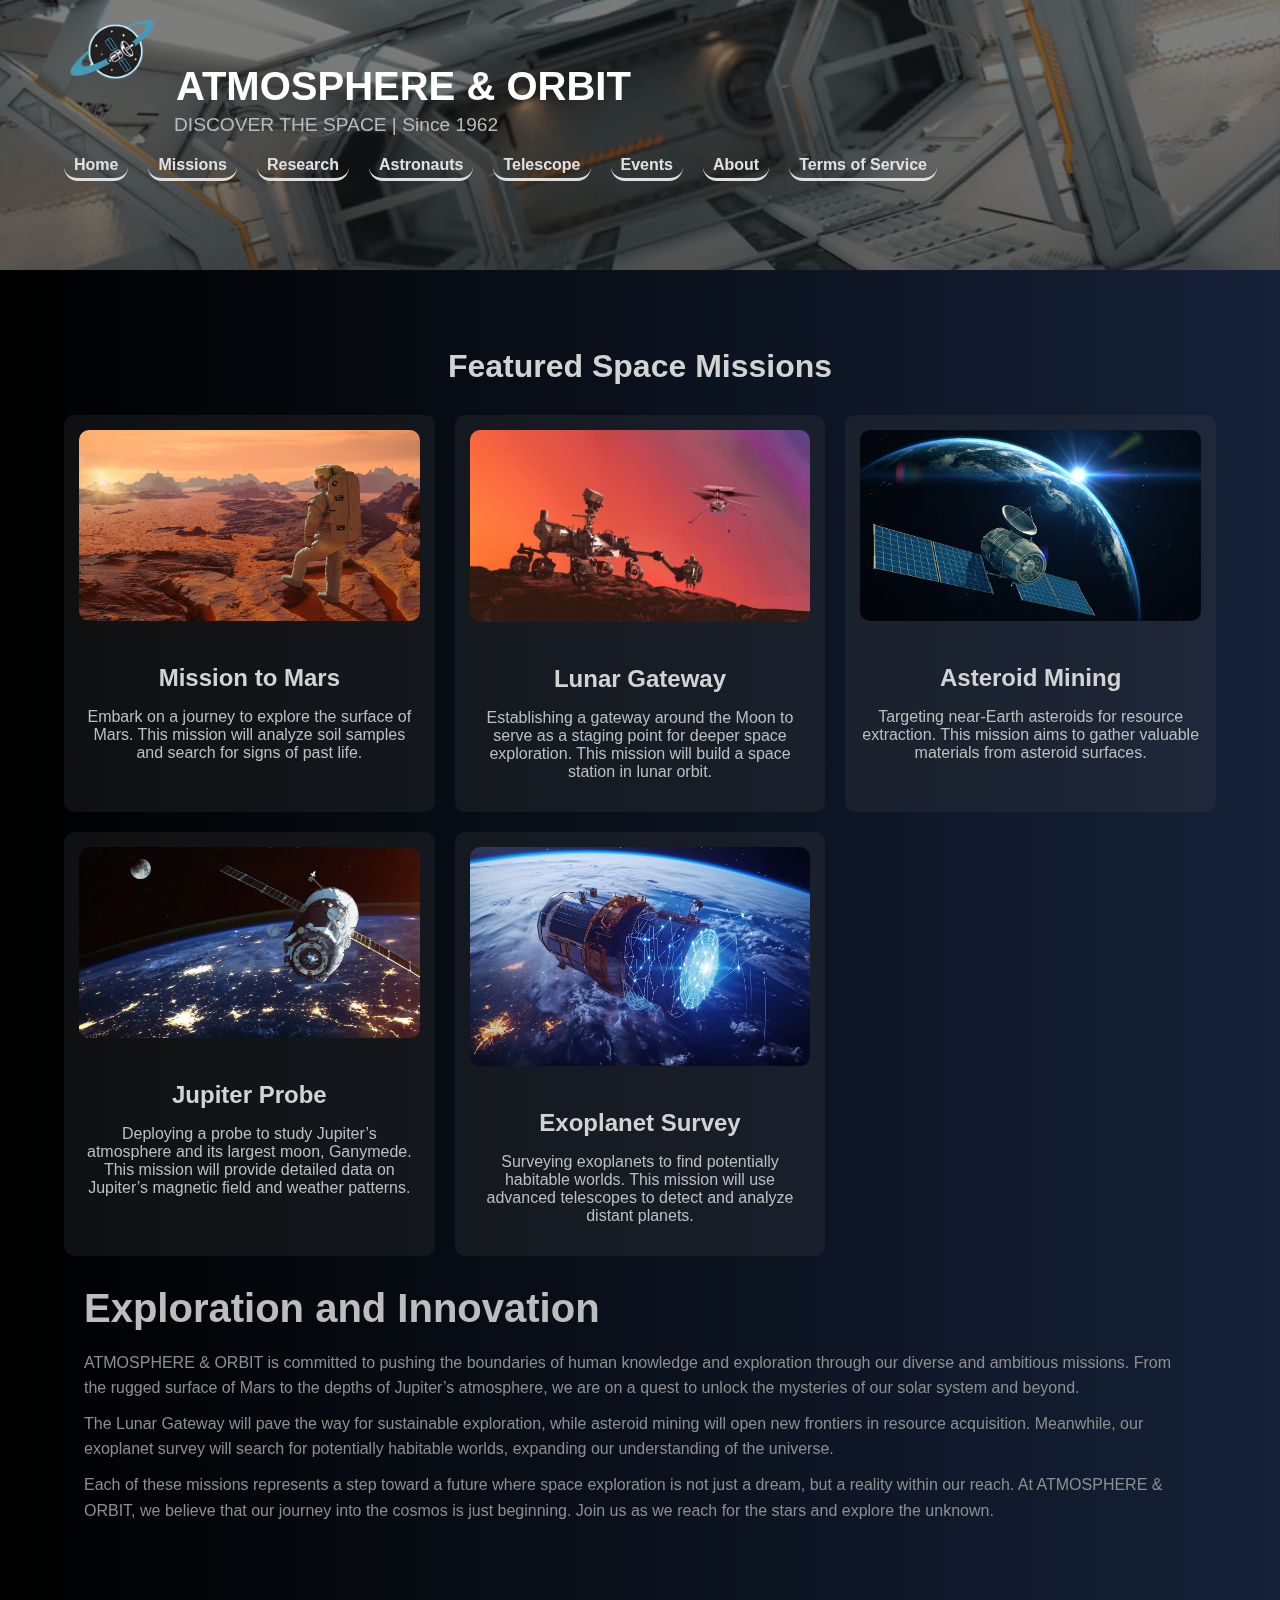
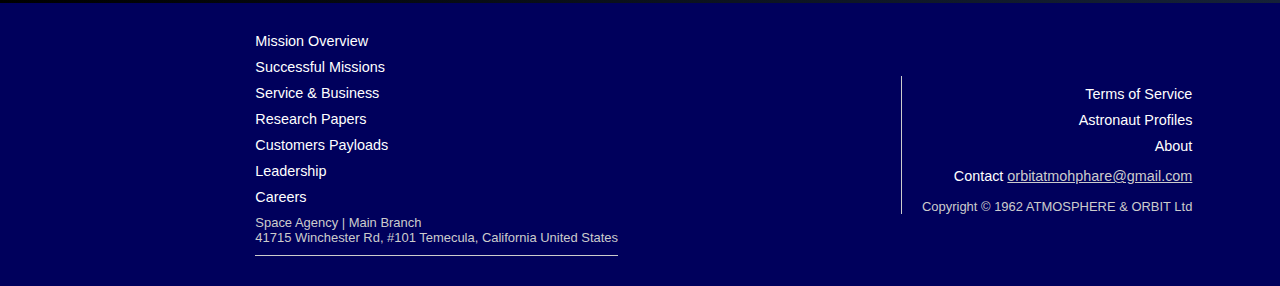
<file: Missions.html>
<!DOCTYPE html>
<html lang="en">
<head>
    <meta charset="UTF-8">
    <meta name="viewport" content="width=device-width, initial-scale=1.0">
    <title>Missions</title>
    <link rel="stylesheet" href="style.css">
    <link rel="icon" href="img/favicon.png" type="image/x-icon">
</head>
<body>
    <header>
        <video autoplay loop muted playsinline style="position: absolute; width: 100%; height: 30vh; object-fit: cover; z-index:-1;">
            <source src="img/space_vdo.mp4" type="video/mp4">
            
        </video>
       
        <div class="container">
            
            <h1><img src="img/img2.png">ATMOSPHERE & ORBIT</h1>
            <p class="info">DISCOVER THE SPACE | Since 1962</p>
            <button class="nav-toggle" aria-label="Toggle navigation">
                &#9776;
            </button>
            <nav>
                <ul>
                    <li><a href="index.html">Home</a></li>
                    <li><a href="Missions.html">Missions</a></li>
                    <li><a href="Research.html">Research</a></li>
                    <li><a href="Astronauts.html">Astronauts</a></li>
                    <li><a href="Telescope.html">Telescope</a></li>
                    <li><a href="Events.html">Events</a></li>
                    <li><a href="About.html">About</a></li>
                    <li><a href="Terms.html">Terms of Service</a></li>
                </ul>
            </nav>
        </div>
    </header>
    

    <section class="missions">
        <div class="container">
            <h2>Featured Space Missions</h2>
            <div class="missions-grid">
                <div class="mission">
                    <img src="img/Img31.jpg" alt="Mission to Mars">
                    <h3>Mission to Mars</h3>
                    <p>Embark on a journey to explore the surface of Mars. This mission will analyze soil samples and search for signs of past life.</p>
                   
                </div>
                <div class="mission">
                    <img src="img/Img12.jpg" alt="Lunar Gateway">
                    <h3>Lunar Gateway</h3>
                    <p>Establishing a gateway around the Moon to serve as a staging point for deeper space exploration. This mission will build a space station in lunar orbit.</p>
                    
                </div>
                <div class="mission">
                    <img src="img/Img13.jpg" alt="Asteroid Mining">
                    <h3>Asteroid Mining</h3>
                    <p>Targeting near-Earth asteroids for resource extraction. This mission aims to gather valuable materials from asteroid surfaces.</p>
                    
                </div>
                <div class="mission">
                    <img src="img/Img14.jpg" alt="Jupiter Probe">
                    <h3>Jupiter Probe</h3>
                    <p>Deploying a probe to study Jupiter’s atmosphere and its largest moon, Ganymede. This mission will provide detailed data on Jupiter’s magnetic field and weather patterns.</p>
                   
                </div>
                <div class="mission">
                    <img src="img/Img15.jpg" alt="Exoplanet Survey">
                    <h3>Exoplanet Survey</h3>
                    <p>Surveying exoplanets to find potentially habitable worlds. This mission will use advanced telescopes to detect and analyze distant planets.</p>
                    
                </div>

                
            </div>
            <div class="space-platform">
                <h1>Exploration and Innovation</h1>
                <p>ATMOSPHERE & ORBIT is committed to pushing the boundaries of human knowledge and exploration through our diverse and ambitious missions. From the rugged surface of Mars to the depths of Jupiter’s atmosphere, we are on a quest to unlock the mysteries of our solar system and beyond.</p>
                
                <p>The Lunar Gateway will pave the way for sustainable exploration, while asteroid mining will open new frontiers in resource acquisition. Meanwhile, our exoplanet survey will search for potentially habitable worlds, expanding our understanding of the universe.</p>
                
                <p>Each of these missions represents a step toward a future where space exploration is not just a dream, but a reality within our reach. At ATMOSPHERE & ORBIT, we believe that our journey into the cosmos is just beginning. Join us as we reach for the stars and explore the unknown.</p>
            </div>
        </div>

    </section>


    <footer class="site-footer">
        <div class="footer-content">
            <ul class="footer-links">
                <li><a href="Missions.html">Mission Overview</a></li>
                <li><a href="Successful Missions.html">Successful Missions</a></li>
                <li><a href="Service.html">Service & Business</a></li>
                <li><a href="Research.html">Research Papers</a></li>
                <li><a href="Customers.html">Customers Payloads</a></li>
                <li><a href="Leaderships.html">Leadership</a></li>
                <li><a href="Careers.html">Careers</a></li>
               
            </ul>
            <p class="footer-info">
                Space Agency | Main Branch  <br>
                41715 Winchester Rd, #101
                Temecula, California
                United States<br>
            
            </p>
        </div>
        <div class="footer-content2">
            <ul class="footer-links">
                <li><a href="Terms.html">Terms of Service</a></li>
                <li><a href="Astronauts.html">Astronaut Profiles</a></li>
                <li><a href="About.html">About</a></li>
            </ul>
            <p >
                Contact <a class="email"
                href="https://mail.google.com/mail/?view=cm&fs=1&to=orbitatmohphare@gmail.com&su=Write%20your%20queries&body="
                target="_blank">orbitatmohphare@gmail.com</a>
            </p>
            <p class="footer-info">
                Copyright &copy; 1962 ATMOSPHERE & ORBIT Ltd
            </p>
        </div>

    </footer>


    <script>
        // JavaScript to toggle the navigation menu
document.querySelector('.nav-toggle').addEventListener('click', function() {
    document.querySelector('nav ul').classList.toggle('show');
});

    </script>
        
</body>
</html>
</file>
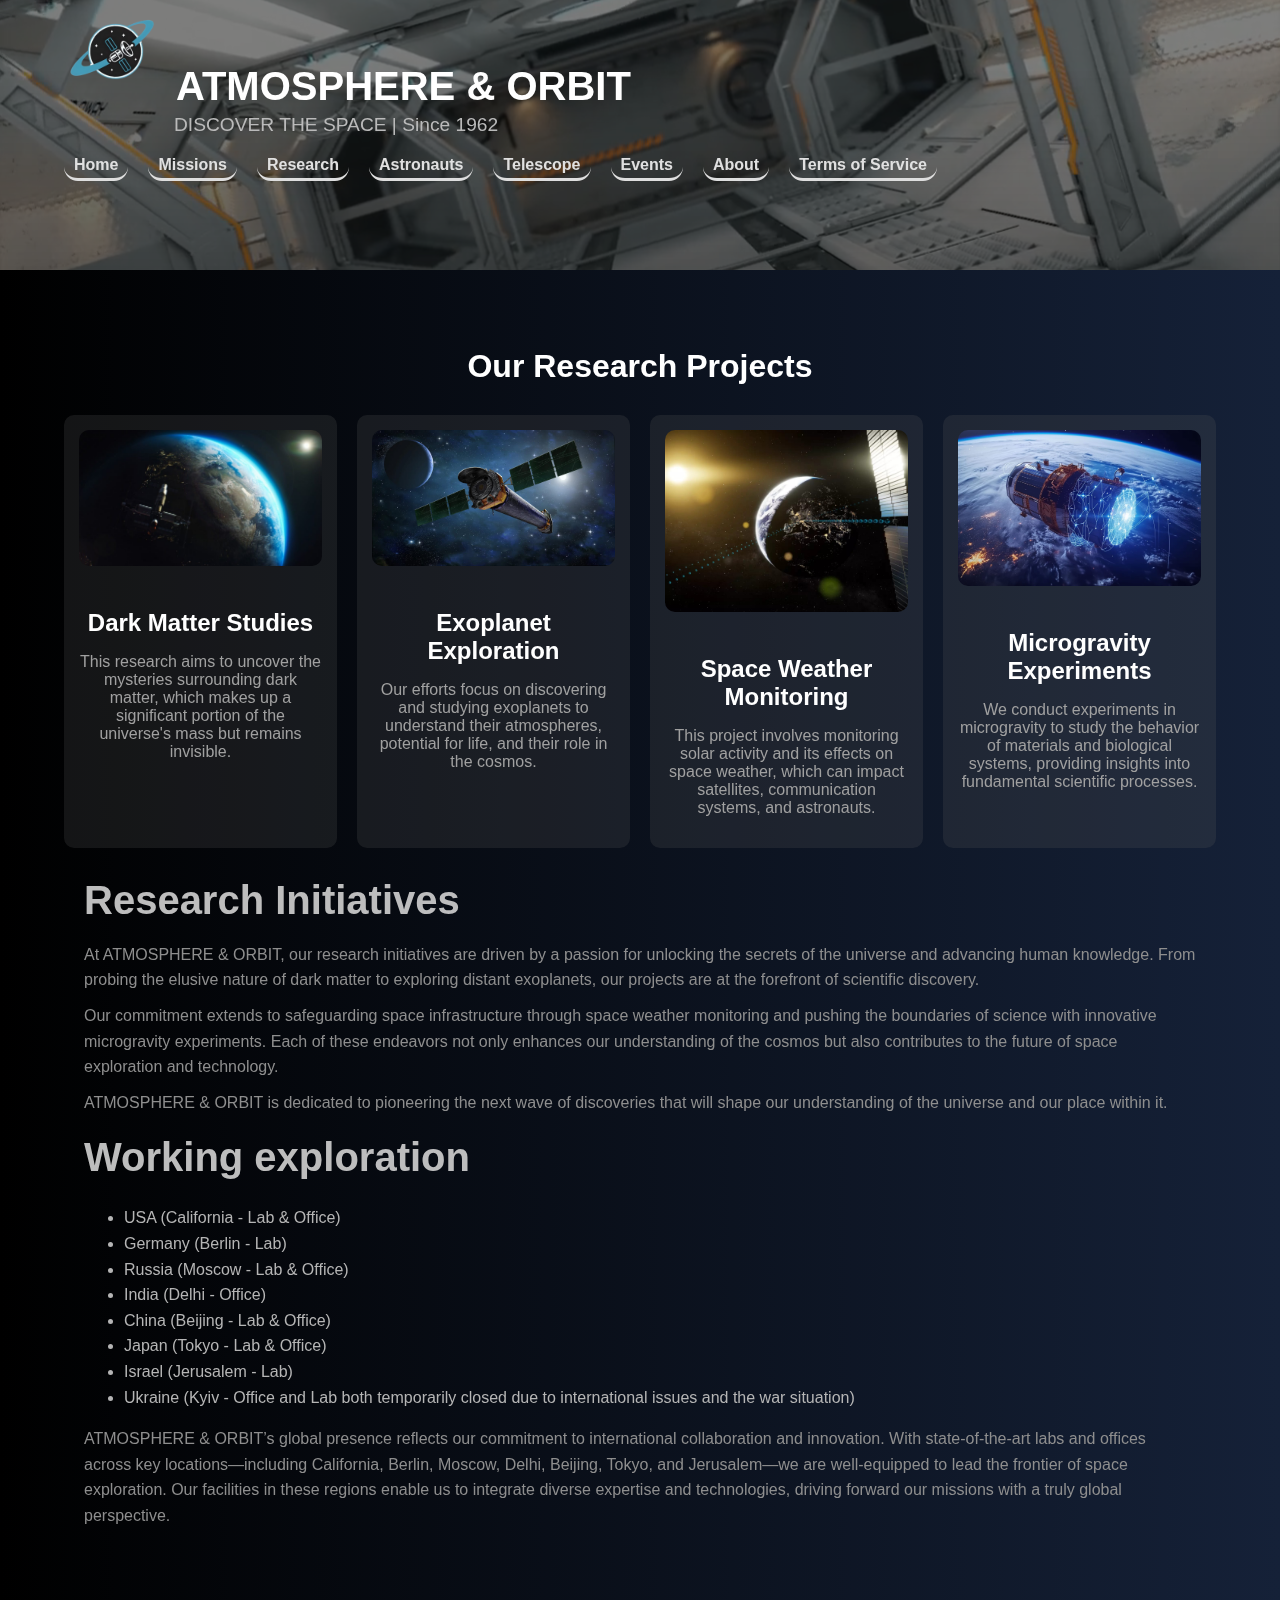
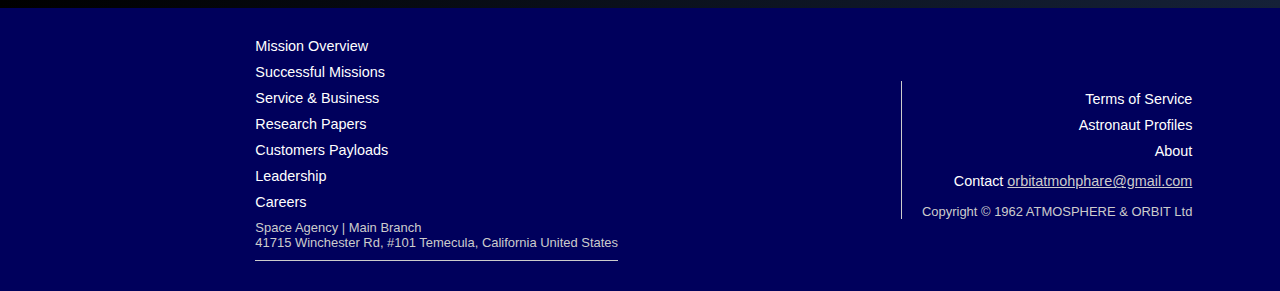
<file: Research.html>
<!DOCTYPE html>
<html lang="en">

<head>
    <meta charset="UTF-8">
    <meta name="viewport" content="width=device-width, initial-scale=1.0">
    <title>Research</title>
    <link rel="stylesheet" href="style.css">
    <link rel="icon" href="img/favicon.png" type="image/x-icon">
</head>

<body>
    <header>
        <video autoplay loop muted playsinline style="position: absolute; width: 100%; height: 30vh; object-fit: cover; z-index:-1;">
            <source src="img/space_vdo.mp4" type="video/mp4">
            
        </video>
       
        <div class="container">
            
            <h1><img src="img/img2.png">ATMOSPHERE & ORBIT</h1>
            <p class="info">DISCOVER THE SPACE | Since 1962</p>
            <button class="nav-toggle" aria-label="Toggle navigation">
                &#9776;
            </button>
            <nav>
                <ul>
                    <li><a href="index.html">Home</a></li>
                    <li><a href="Missions.html">Missions</a></li>
                    <li><a href="Research.html">Research</a></li>
                    <li><a href="Astronauts.html">Astronauts</a></li>
                    <li><a href="Telescope.html">Telescope</a></li>
                    <li><a href="Events.html">Events</a></li>
                    <li><a href="About.html">About</a></li>
                    <li><a href="Terms.html">Terms of Service</a></li>
                </ul>
            </nav>
        </div>
    </header>


    <section class="research">
        <div class="container">
            <h2>Our Research Projects</h2>
            <div class="research-grid">
                <div class="research-item">
                    <img src="img/Img16.jpg" alt="Project 1">
                    <h3>Dark Matter Studies</h3>
                    <p>This research aims to uncover the mysteries surrounding dark matter, which makes up a significant
                        portion of the universe's mass but remains invisible.</p>
                </div>
                <div class="research-item">
                    <img src="img/Img18.jpg" alt="Project 2">
                    <h3>Exoplanet Exploration</h3>
                    <p>Our efforts focus on discovering and studying exoplanets to understand their atmospheres,
                        potential for life, and their role in the cosmos.</p>
                </div>
                <div class="research-item">
                    <img src="img/Img21.jpg" alt="Project 3">
                    <h3>Space Weather Monitoring</h3>
                    <p>This project involves monitoring solar activity and its effects on space weather, which can
                        impact satellites, communication systems, and astronauts.</p>
                </div>
                <div class="research-item">
                    <img src="img/Img15.jpg" alt="Project 4">
                    <h3>Microgravity Experiments</h3>
                    <p>We conduct experiments in microgravity to study the behavior of materials and biological systems,
                        providing insights into fundamental scientific processes.</p>
                </div>
            </div>
            <div class="space-platform">
                <h1>Research Initiatives</h1>
                <p>At ATMOSPHERE & ORBIT, our research initiatives are driven by a passion for unlocking the secrets of the
                    universe and advancing human knowledge. From probing the elusive nature of dark matter to exploring
                    distant exoplanets, our projects are at the forefront of scientific discovery.</p>

                <p>Our commitment extends to safeguarding space infrastructure through space weather monitoring and
                    pushing the boundaries of science with innovative microgravity experiments. Each of these endeavors
                    not only enhances our understanding of the cosmos but also contributes to the future of space
                    exploration and technology.</p>

                <p>ATMOSPHERE & ORBIT is dedicated to pioneering the next wave of discoveries that will shape our understanding
                    of the universe and our place within it.</p>
                <h1>Working exploration</h1>
                <ul>
                    <li>USA (California - Lab & Office)</li>
                    <li>Germany (Berlin - Lab)</li>
                    <li>Russia (Moscow - Lab & Office)</li>
                    <li>India (Delhi - Office)</li>
                    <li>China (Beijing - Lab & Office)</li>
                    <li>Japan (Tokyo - Lab & Office)</li>
                    <li>Israel (Jerusalem - Lab)</li>
                    <li>Ukraine (Kyiv - Office and Lab both temporarily closed due to international issues and the war
                        situation)</li>
                </ul>

             


                <p>ATMOSPHERE & ORBIT’s global presence reflects our commitment to international collaboration and innovation.
                    With state-of-the-art labs and offices across key locations—including California, Berlin, Moscow,
                    Delhi, Beijing, Tokyo, and Jerusalem—we are well-equipped to lead the frontier of space exploration.
                    Our facilities in these regions enable us to integrate diverse expertise and technologies, driving
                    forward our missions with a truly global perspective.</p>
            </div>
        </div>
    </section>

    <footer class="site-footer">
        <div class="footer-content">
            <ul class="footer-links">
                <li><a href="Missions.html">Mission Overview</a></li>
                <li><a href="Successful Missions.html">Successful Missions</a></li>
                <li><a href="Service.html">Service & Business</a></li>
                <li><a href="Research.html">Research Papers</a></li>
                <li><a href="Customers.html">Customers Payloads</a></li>
                <li><a href="Leaderships.html">Leadership</a></li>
                <li><a href="Careers.html">Careers</a></li>
               
            </ul>
            <p class="footer-info">
                Space Agency | Main Branch  <br>
                41715 Winchester Rd, #101
                Temecula, California
                United States<br>
            
            </p>
        </div>
        <div class="footer-content2">
            <ul class="footer-links">
                <li><a href="Terms.html">Terms of Service</a></li>
                <li><a href="Astronauts.html">Astronaut Profiles</a></li>
                <li><a href="About.html">About</a></li>
            </ul>
            <p >
                Contact <a class="email"
                href="https://mail.google.com/mail/?view=cm&fs=1&to=orbitatmohphare@gmail.com&su=Write%20your%20queries&body="
                target="_blank">orbitatmohphare@gmail.com</a>
            </p>
            <p class="footer-info">
                Copyright &copy; 1962 ATMOSPHERE & ORBIT Ltd
            </p>
        </div>

    </footer>


    <script>
        // JavaScript to toggle the navigation menu
        document.querySelector('.nav-toggle').addEventListener('click', function () {
            document.querySelector('nav ul').classList.toggle('show');
        });

    </script>

</body>

</html>
</file>
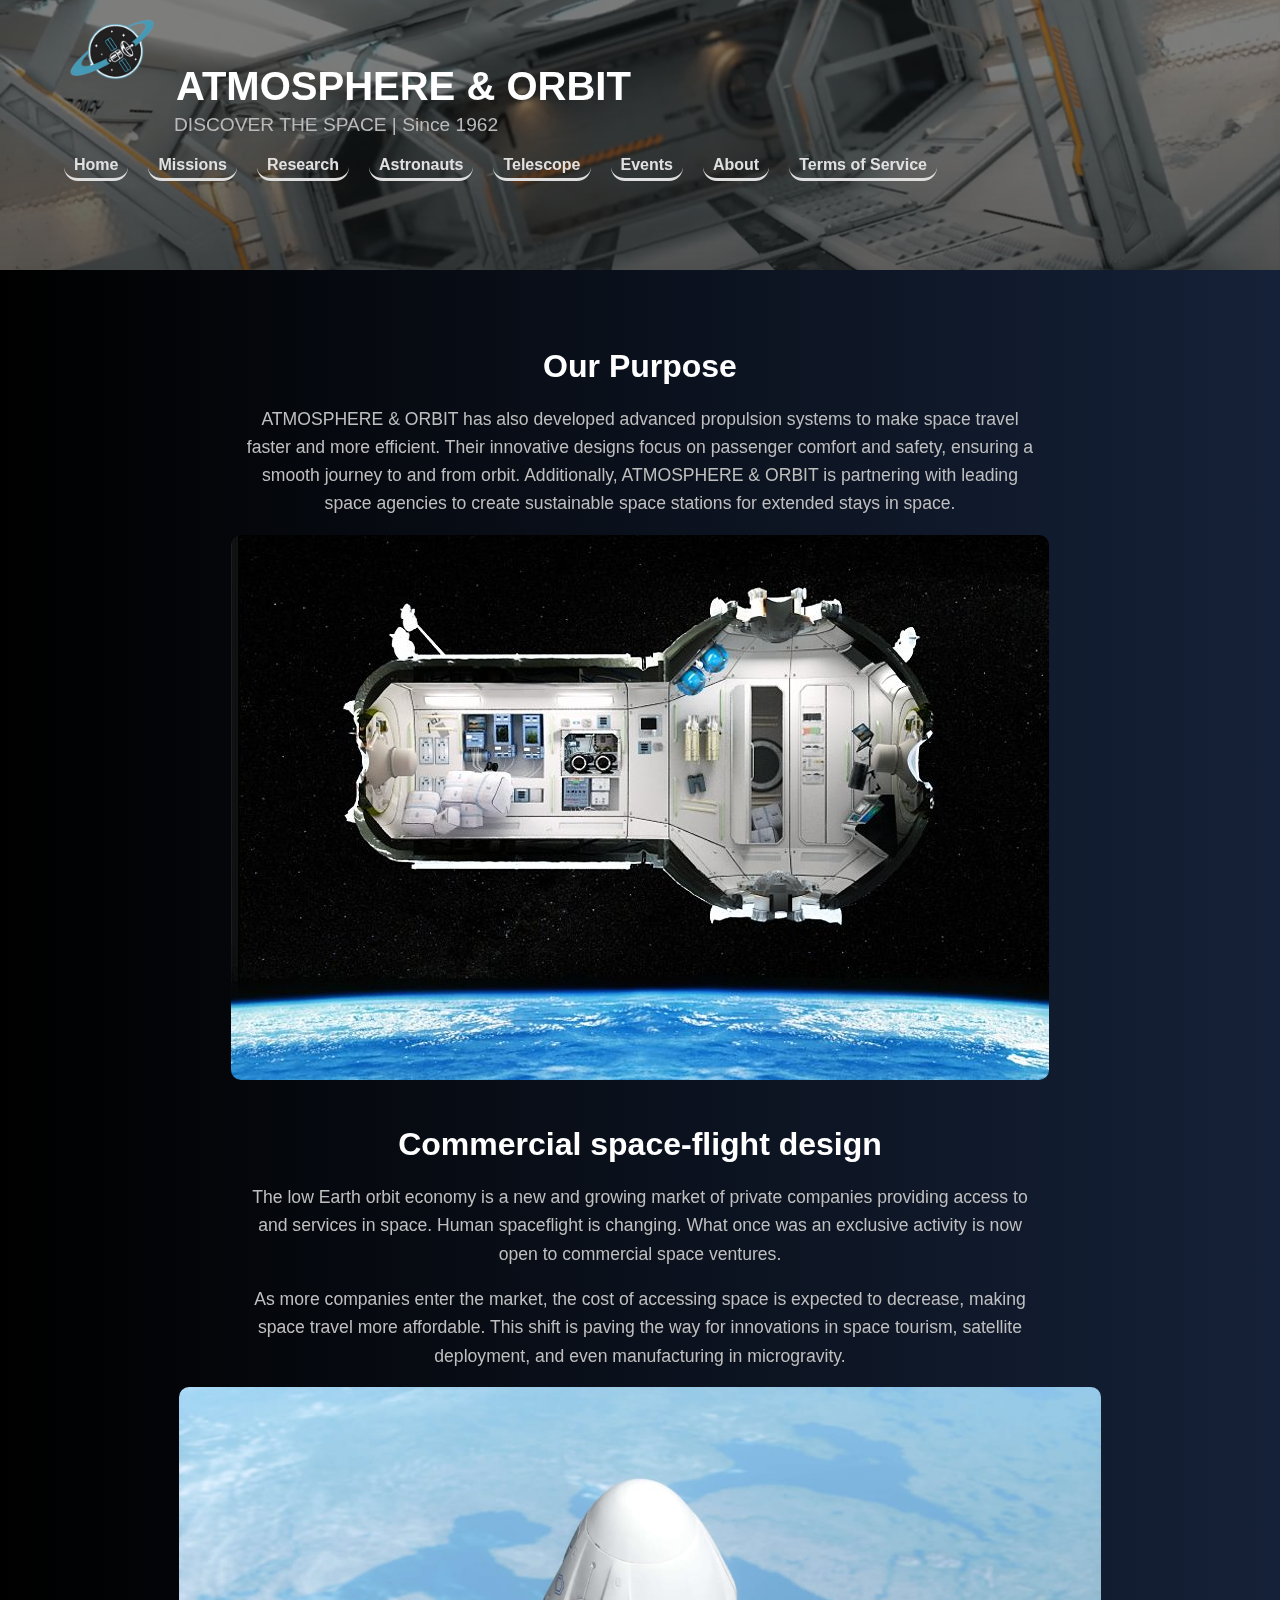
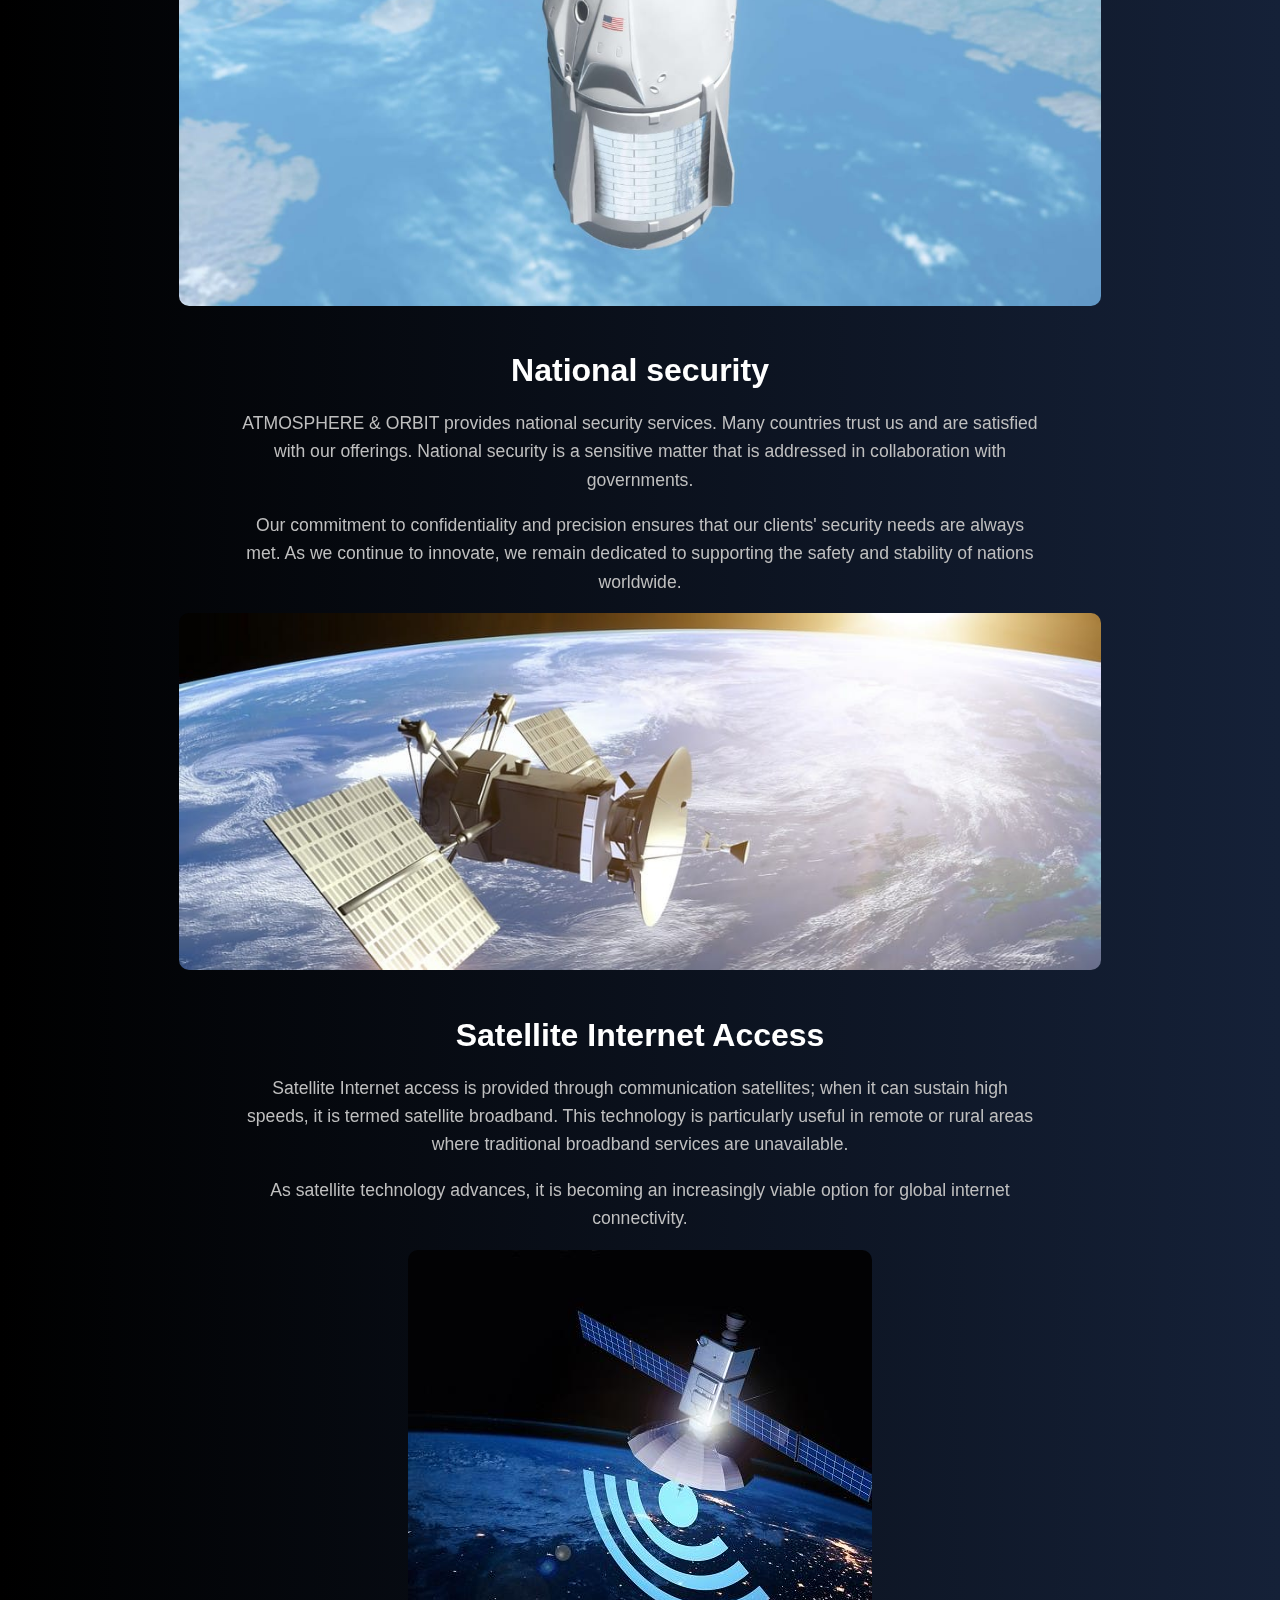
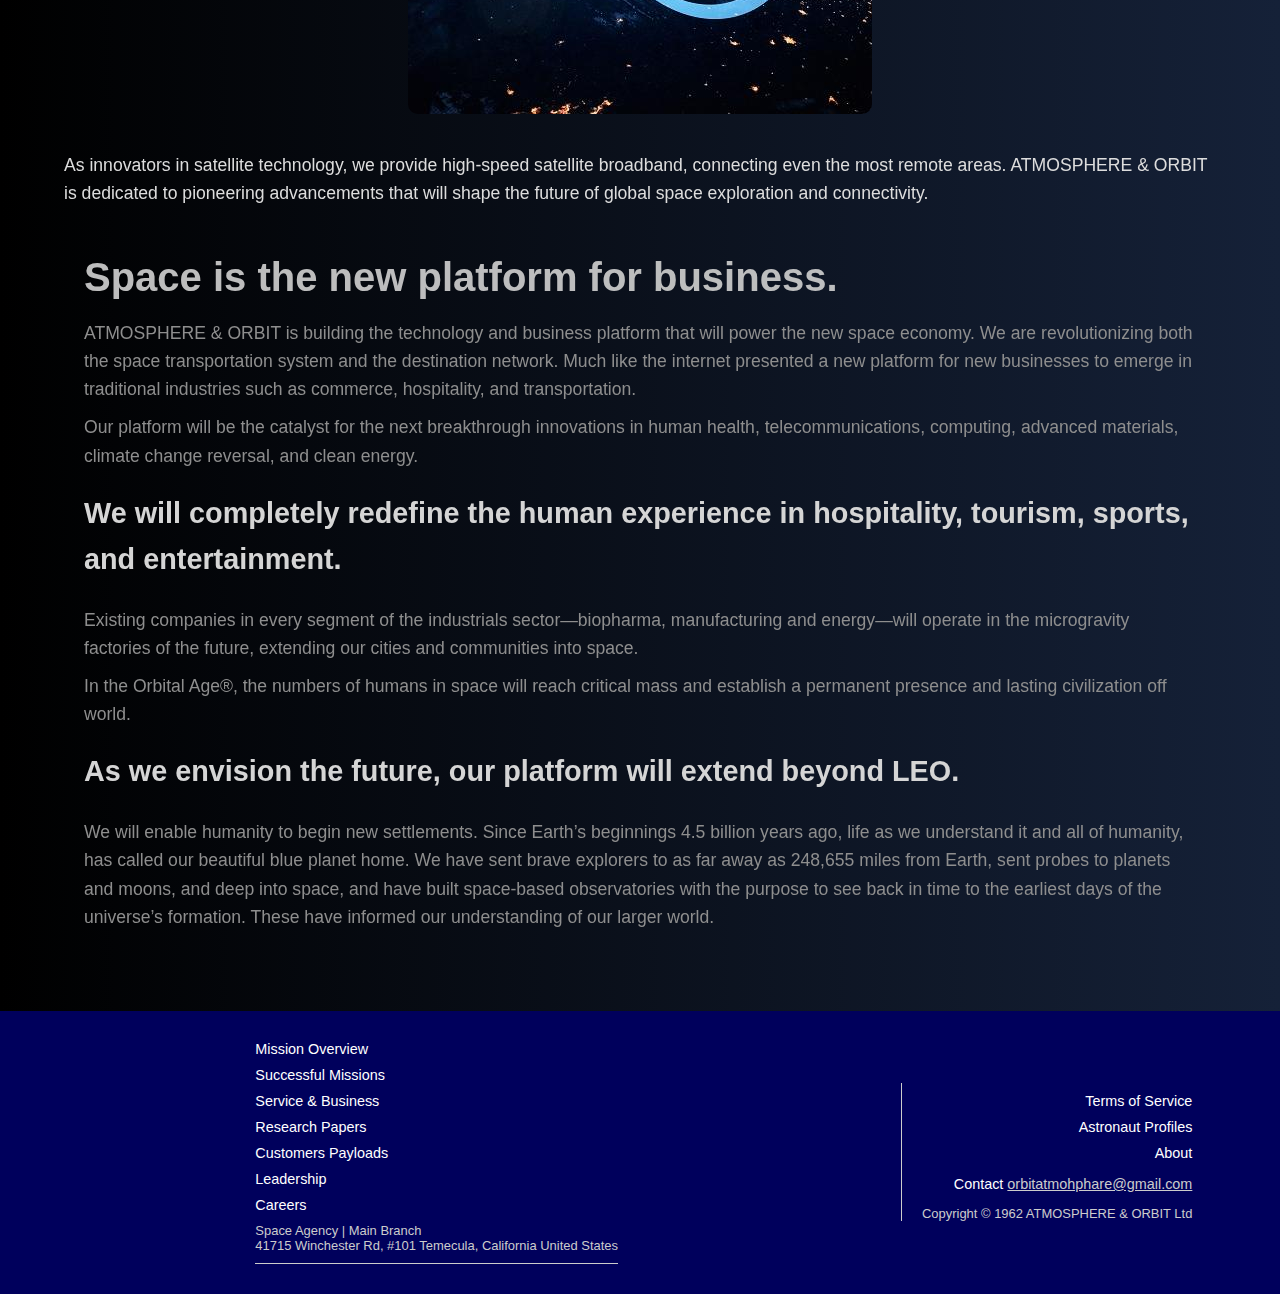
<file: Service.html>
<!DOCTYPE html>
<html lang="en">

<head>
    <meta charset="UTF-8">
    <meta name="viewport" content="width=device-width, initial-scale=1.0">
    <title>Service & Business</title>
    <link rel="stylesheet" href="style.css">
    <link rel="icon" href="img/favicon.png" type="image/x-icon">
</head>

<body>
    <header>
        <video autoplay loop muted playsinline style="position: absolute; width: 100%; height: 30vh; object-fit: cover; z-index:-1;">
            <source src="img/space_vdo.mp4" type="video/mp4">
            
        </video>
       
        <div class="container">
            
            <h1><img src="img/img2.png">ATMOSPHERE & ORBIT</h1>
            <p class="info">DISCOVER THE SPACE | Since 1962</p>
            <button class="nav-toggle" aria-label="Toggle navigation">
                &#9776;
            </button>
            <nav>
                <ul>
                    <li><a href="index.html">Home</a></li>
                    <li><a href="Missions.html">Missions</a></li>
                    <li><a href="Research.html">Research</a></li>
                    <li><a href="Astronauts.html">Astronauts</a></li>
                    <li><a href="Telescope.html">Telescope</a></li>
                    <li><a href="Events.html">Events</a></li>
                    <li><a href="About.html">About</a></li>
                    <li><a href="Terms.html">Terms of Service</a></li>
                </ul>
            </nav>
        </div>
    </header>


    <section class="event">
        <div class="container">
            <div class="event-content">

                <div class="event-text">
                    <h2>Our Purpose</h2>
                    <p>
                        ATMOSPHERE & ORBIT has also developed advanced propulsion systems to make space travel faster and more
                        efficient. Their innovative designs focus on passenger comfort and safety, ensuring a smooth
                        journey to and from orbit. Additionally, ATMOSPHERE & ORBIT is partnering with leading space agencies
                        to create sustainable space stations for extended stays in space.
                    </p>

                </div>
                <img src="img/Img36.jpg" alt="Event Image">
                <div class="event-text">
                    <h2>Commercial space-flight design</h2>
                    <p>
                        The low Earth orbit economy is a new and growing market of private companies providing access to
                        and services in space. Human spaceflight is changing. What once was an exclusive activity is now
                        open to commercial space ventures.
                    </p>
                    <p>
                        As more companies enter the market, the cost of accessing space is expected to decrease, making
                        space travel more affordable. This shift is paving the way for innovations in space tourism,
                        satellite deployment, and even manufacturing in microgravity.
                    </p>

                </div>
                <img src="img/Img37.jpg" alt="Event Image">
                <div class="event-text">
                    <h2>National security</h2>
                    <p>
                        ATMOSPHERE & ORBIT provides national security services. Many countries trust us and are satisfied with
                        our offerings. National security is a sensitive matter that is addressed in collaboration with
                        governments.
                    </p>
                    <p>
                        Our commitment to confidentiality and precision ensures that our clients' security needs are
                        always met. As we continue to innovate, we remain dedicated to supporting the safety and
                        stability of nations worldwide.
                    </p>

                </div>
                <img src="img/Img38.jpg" alt="Event Image">
                <div class="event-text">
                    <h2>Satellite Internet Access</h2>
                    <p>
                        Satellite Internet access is provided through communication satellites; when it can sustain high
                        speeds, it is termed satellite broadband. This technology is particularly useful in remote or
                        rural areas where traditional broadband services are unavailable.
                    </p>
                    <p>
                        As satellite technology advances, it is becoming an increasingly viable option for global
                        internet connectivity.
                    </p>

                </div>
                <img src="img/Img39.jpg" alt="Event Image">
                <p>As innovators in satellite technology, we provide high-speed satellite broadband, connecting even the
                    most remote areas. ATMOSPHERE & ORBIT is dedicated to pioneering advancements that will shape the future of
                    global space exploration and connectivity.</p>
            </div>
            <div class="space-platform">
                <h1>Space is the new platform for business.</h1>
                <p>ATMOSPHERE & ORBIT is building the technology and business platform that will power the new space economy. We are revolutionizing both the space transportation system and the destination network. Much like the internet presented a new platform for new businesses to emerge in traditional industries such as commerce, hospitality, and transportation.</p>
                
                <p>Our platform will be the catalyst for the next breakthrough innovations in human health, telecommunications, computing, advanced materials, climate change reversal, and clean energy.</p>
            
                <h2>We will completely redefine the human experience in hospitality, tourism, sports, and entertainment.</h2>
            
                <p>Existing companies in every segment of the industrials sector—biopharma, manufacturing and energy—will operate in the microgravity factories of the future, extending our cities and communities into space.</p>
            
                <p>In the Orbital Age®, the numbers of humans in space will reach critical mass and establish a permanent presence and lasting civilization off world.</p>
            
                <h2>As we envision the future, our platform will extend beyond LEO.</h2>
            
                <p>We will enable humanity to begin new settlements. Since Earth’s beginnings 4.5 billion years ago, life as we understand it and all of humanity, has called our beautiful blue planet home. We have sent brave explorers to as far away as 248,655 miles from Earth, sent probes to planets and moons, and deep into space, and have built space-based observatories with the purpose to see back in time to the earliest days of the universe’s formation. These have informed our understanding of our larger world.</p>
            </div>
        </div>
    </section>
    <footer class="site-footer">
        <div class="footer-content">
            <ul class="footer-links">
                <li><a href="Missions.html">Mission Overview</a></li>
                <li><a href="Successful Missions.html">Successful Missions</a></li>
                <li><a href="Service.html">Service & Business</a></li>
                <li><a href="Research.html">Research Papers</a></li>
                <li><a href="Customers.html">Customers Payloads</a></li>
                <li><a href="Leaderships.html">Leadership</a></li>
                <li><a href="Careers.html">Careers</a></li>
               
            </ul>
            <p class="footer-info">
                Space Agency | Main Branch  <br>
                41715 Winchester Rd, #101
                Temecula, California
                United States<br>
            
            </p>
        </div>
        <div class="footer-content2">
            <ul class="footer-links">
                <li><a href="Terms.html">Terms of Service</a></li>
                <li><a href="Astronauts.html">Astronaut Profiles</a></li>
                <li><a href="About.html">About</a></li>
            </ul>
            <p >
                Contact <a class="email"
                    href="https://mail.google.com/mail/?view=cm&fs=1&to=orbitatmohphare@gmail.com&su=Write%20your%20queries&body="
                    target="_blank">orbitatmohphare@gmail.com</a>
            </p>
            <p class="footer-info">
                Copyright &copy; 1962 ATMOSPHERE & ORBIT Ltd
            </p>
        </div>

    </footer>

    <script>
        // JavaScript to toggle the navigation menu
        document.querySelector('.nav-toggle').addEventListener('click', function () {
            document.querySelector('nav ul').classList.toggle('show');
        });

    </script>

</body>

</html>
</file>
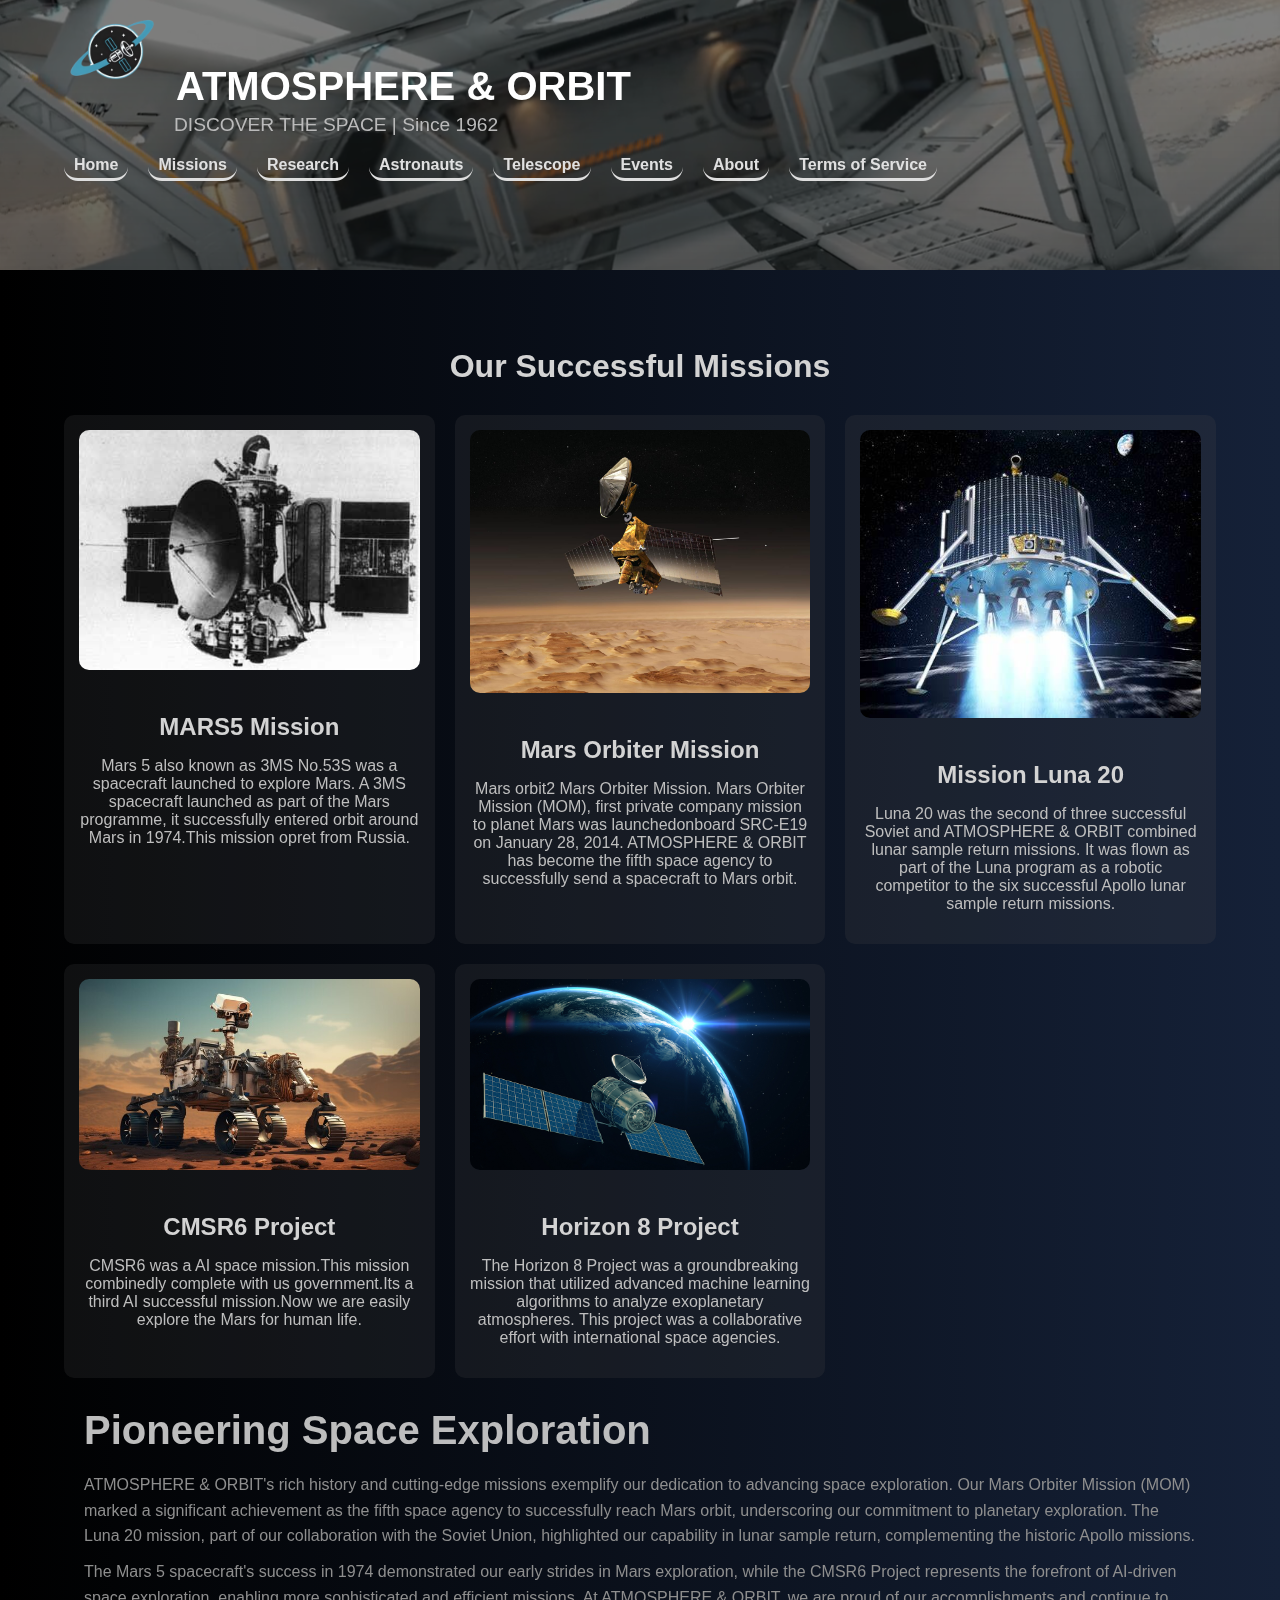
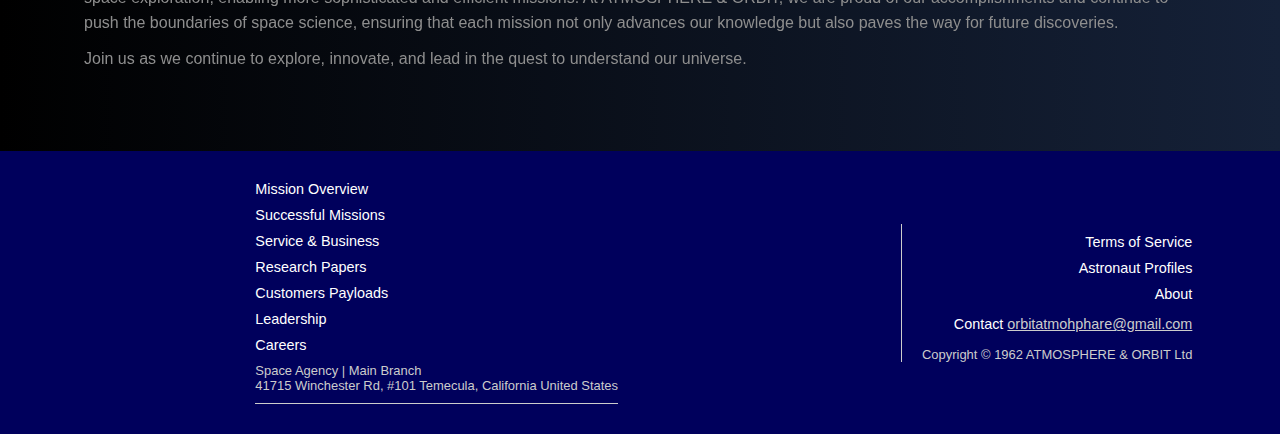
<file: Successful Missions.html>
<!DOCTYPE html>
<html lang="en">

<head>
    <meta charset="UTF-8">
    <meta name="viewport" content="width=device-width, initial-scale=1.0">
    <title>Successful Missions</title>
    <link rel="stylesheet" href="style.css">
    <link rel="icon" href="img/favicon.png" type="image/x-icon">
</head>

<body>
    <header>
        <video autoplay loop muted playsinline style="position: absolute; width: 100%; height: 30vh; object-fit: cover; z-index:-1;">
            <source src="img/space_vdo.mp4" type="video/mp4">
            
        </video>
       
        <div class="container">
            
            <h1><img src="img/img2.png">ATMOSPHERE & ORBIT</h1>
            <p class="info">DISCOVER THE SPACE | Since 1962</p>
            <button class="nav-toggle" aria-label="Toggle navigation">
                &#9776;
            </button>
            <nav>
                <ul>
                    <li><a href="index.html">Home</a></li>
                    <li><a href="Missions.html">Missions</a></li>
                    <li><a href="Research.html">Research</a></li>
                    <li><a href="Astronauts.html">Astronauts</a></li>
                    <li><a href="Telescope.html">Telescope</a></li>
                    <li><a href="Events.html">Events</a></li>
                    <li><a href="About.html">About</a></li>
                    <li><a href="Terms.html">Terms of Service</a></li>
                </ul>
            </nav>
        </div>
    </header>


    <section class="missions">
        <div class="container">
            <h2>Our Successful Missions</h2>
            <div class="missions-grid">
                <div class="mission">
                    <img src="img/Img32.jpg" alt="Mission to Mars">
                    <h3>MARS5 Mission</h3>
                    <p>Mars 5 also known as 3MS No.53S was a spacecraft launched to explore Mars. A 3MS spacecraft
                        launched as part of the Mars programme, it successfully entered orbit around Mars in 1974.This
                        mission opret from Russia.</p>

                </div>
                <div class="mission">
                    <img src="img/Img33.jpg" alt="Lunar Gateway">
                    <h3>Mars Orbiter Mission</h3>
                    <p>Mars orbit2 Mars Orbiter Mission. Mars Orbiter Mission (MOM), first private company mission to
                        planet Mars was launchedonboard SRC-E19 on January 28, 2014. ATMOSPHERE & ORBIT has become the fifth
                        space agency to successfully send a spacecraft to Mars orbit.</p>

                </div>
                <div class="mission">
                    <img src="img/Img34.jpg" alt="Asteroid Mining">
                    <h3>Mission Luna 20</h3>
                    <p>Luna 20 was the second of three successful Soviet and ATMOSPHERE & ORBIT combined lunar sample return
                        missions. It was flown as part of the Luna program as a robotic competitor to the six successful
                        Apollo lunar sample return missions.</p>

                </div>
                <div class="mission">
                    <img src="img/Img35.jpg" alt="Jupiter Probe">
                    <h3>CMSR6 Project</h3>
                    <p>CMSR6 was a AI space mission.This mission combinedly complete with us government.Its a third AI
                        successful mission.Now we are easily explore the Mars for human life.</p>

                </div>
                <div class="mission">
                    <img src="img/Img48.jpg" alt="Jupiter Probe">
                    <h3>Horizon 8 Project</h3>
                    <p>
                        The Horizon 8 Project was a groundbreaking mission that utilized advanced machine learning
                        algorithms to analyze exoplanetary atmospheres. This project was a collaborative effort with
                        international space agencies.</p>

                </div>
            </div>
            <div class="space-platform">
                <h1>Pioneering Space Exploration</h1>
                <p>ATMOSPHERE & ORBIT's rich history and cutting-edge missions exemplify our dedication to advancing space
                    exploration. Our Mars Orbiter Mission (MOM) marked a significant achievement as the fifth space
                    agency to successfully reach Mars orbit, underscoring our commitment to planetary exploration. The
                    Luna 20 mission, part of our collaboration with the Soviet Union, highlighted our capability in
                    lunar sample return, complementing the historic Apollo missions.</p>

                <p>The Mars 5 spacecraft's success in 1974 demonstrated our early strides in Mars exploration, while the
                    CMSR6 Project represents the forefront of AI-driven space exploration, enabling more sophisticated
                    and efficient missions. At ATMOSPHERE & ORBIT, we are proud of our accomplishments and continue to push the
                    boundaries of space science, ensuring that each mission not only advances our knowledge but also
                    paves the way for future discoveries.</p>

                <p>Join us as we continue to explore, innovate, and lead in the quest to understand our universe.</p>
            </div>

        </div>
    </section>


    <footer class="site-footer">
        <div class="footer-content">
            <ul class="footer-links">
                <li><a href="Missions.html">Mission Overview</a></li>
                <li><a href="Successful Missions.html">Successful Missions</a></li>
                <li><a href="Service.html">Service & Business</a></li>
                <li><a href="Research.html">Research Papers</a></li>
                <li><a href="Customers.html">Customers Payloads</a></li>
                <li><a href="Leaderships.html">Leadership</a></li>
                <li><a href="Careers.html">Careers</a></li>

            </ul>
            <p class="footer-info">
                Space Agency | Main Branch <br>
                41715 Winchester Rd, #101
                Temecula, California
                United States<br>

            </p>
        </div>
        <div class="footer-content2">
            <ul class="footer-links">
                <li><a href="Terms.html">Terms of Service</a></li>
                <li><a href="Astronauts.html">Astronaut Profiles</a></li>
                <li><a href="About.html">About</a></li>
            </ul>
            <p>
                Contact <a class="email"
                href="https://mail.google.com/mail/?view=cm&fs=1&to=orbitatmohphare@gmail.com&su=Write%20your%20queries&body="
                target="_blank">orbitatmohphare@gmail.com</a>
            </p>
            <p class="footer-info">
                Copyright &copy; 1962 ATMOSPHERE & ORBIT Ltd
            </p>
        </div>

    </footer>


    <script>
        // JavaScript to toggle the navigation menu
        document.querySelector('.nav-toggle').addEventListener('click', function () {
            document.querySelector('nav ul').classList.toggle('show');
        });

    </script>

</body>

</html>
</file>
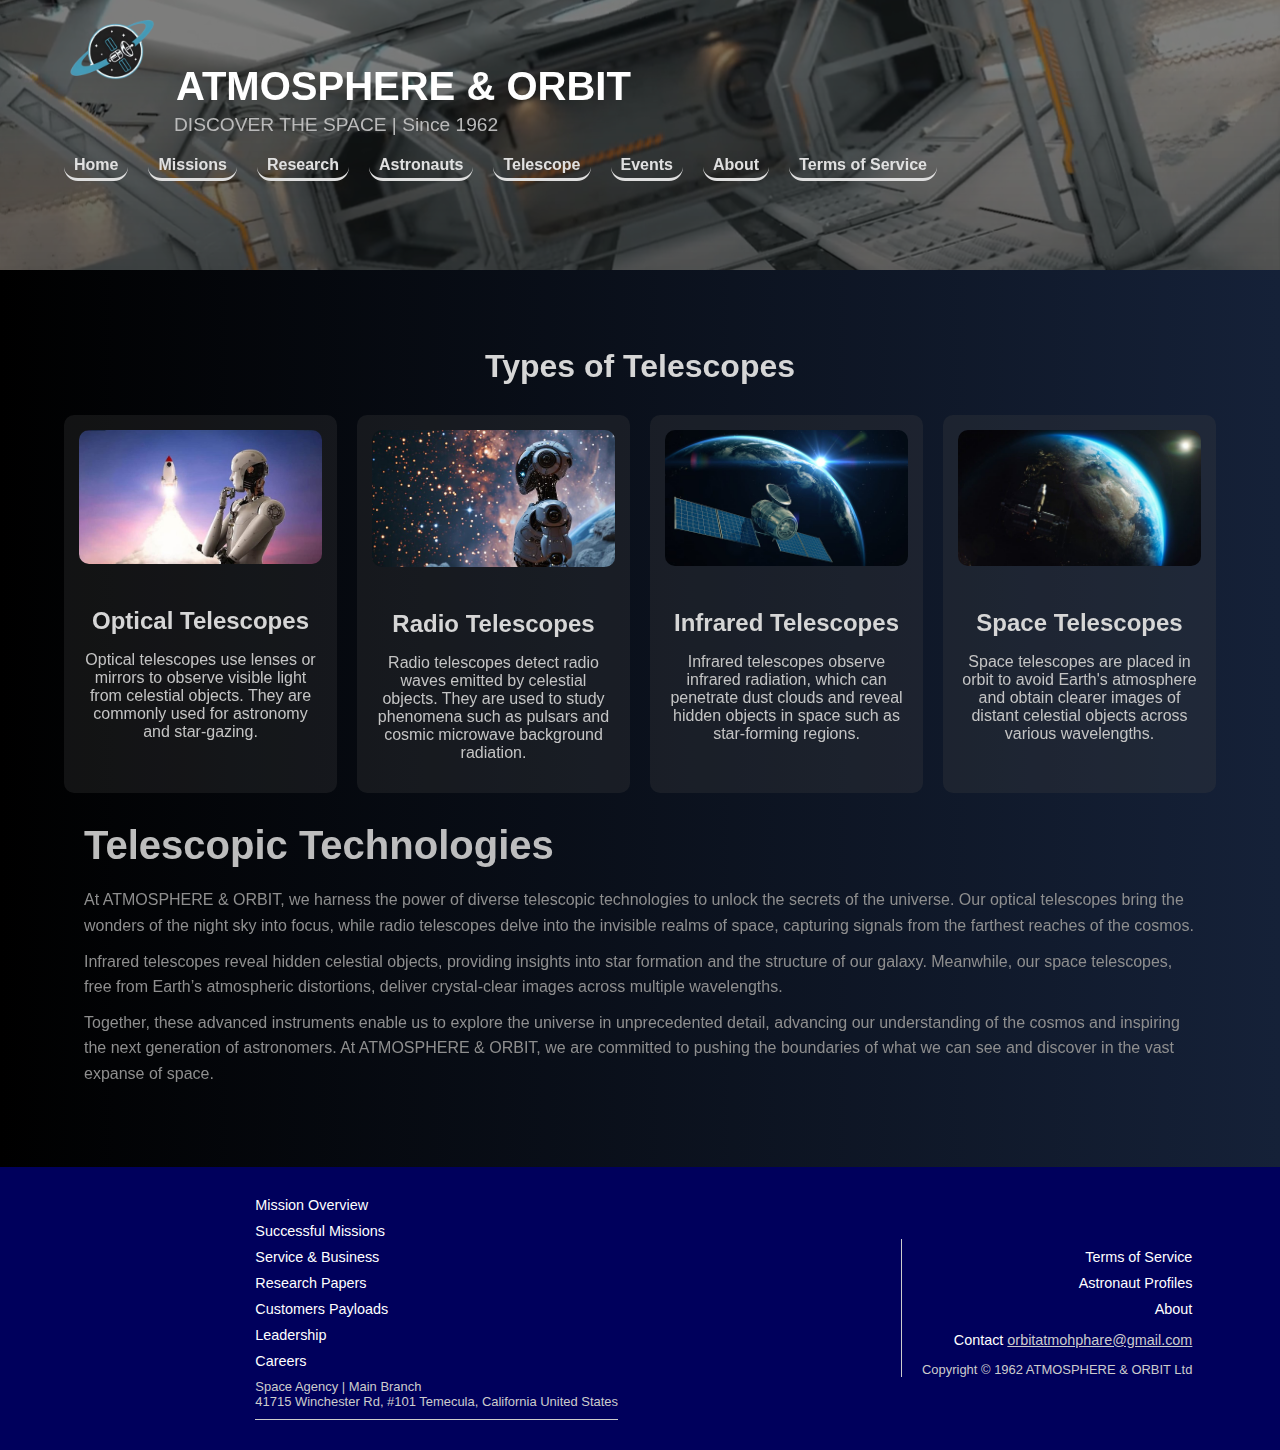
<file: Telescope.html>
<!DOCTYPE html>
<html lang="en">
<head>
    <meta charset="UTF-8">
    <meta name="viewport" content="width=device-width, initial-scale=1.0">
    <title>Telescope</title>
    <link rel="stylesheet" href="style.css">
    <link rel="icon" href="img/favicon.png" type="image/x-icon">
</head>
<body>
    <header>
        <video autoplay loop muted playsinline style="position: absolute; width: 100%; height: 30vh; object-fit: cover; z-index:-1;">
            <source src="img/space_vdo.mp4" type="video/mp4">
            
        </video>
       
        <div class="container">
            
            <h1><img src="img/img2.png">ATMOSPHERE & ORBIT</h1>
            <p class="info">DISCOVER THE SPACE | Since 1962</p>
            <button class="nav-toggle" aria-label="Toggle navigation">
                &#9776;
            </button>
            <nav>
                <ul>
                    <li><a href="index.html">Home</a></li>
                    <li><a href="Missions.html">Missions</a></li>
                    <li><a href="Research.html">Research</a></li>
                    <li><a href="Astronauts.html">Astronauts</a></li>
                    <li><a href="Telescope.html">Telescope</a></li>
                    <li><a href="Events.html">Events</a></li>
                    <li><a href="About.html">About</a></li>
                    <li><a href="Terms.html">Terms of Service</a></li>
                </ul>
            </nav>
        </div>
    </header>
    

    <section class="telescope">
        <div class="container">
            <h2>Types of Telescopes</h2>
            <div class="telescope-grid">
                <div class="telescope-item">
                    <img src="img/Img22.jpg" alt="Optical Telescope">
                    <h3>Optical Telescopes</h3>
                    <p>Optical telescopes use lenses or mirrors to observe visible light from celestial objects. They are commonly used for astronomy and star-gazing.</p>
                </div>
                <div class="telescope-item">
                    <img src="img/Img23.jpg" alt="Radio Telescope">
                    <h3>Radio Telescopes</h3>
                    <p>Radio telescopes detect radio waves emitted by celestial objects. They are used to study phenomena such as pulsars and cosmic microwave background radiation.</p>
                </div>
                <div class="telescope-item">
                    <img src="img/Img13.jpg" alt="Infrared Telescope">
                    <h3>Infrared Telescopes</h3>
                    <p>Infrared telescopes observe infrared radiation, which can penetrate dust clouds and reveal hidden objects in space such as star-forming regions.</p>
                </div>
                <div class="telescope-item">
                    <img src="img/Img16.jpg" alt="Space Telescope">
                    <h3>Space Telescopes</h3>
                    <p>Space telescopes are placed in orbit to avoid Earth's atmosphere and obtain clearer images of distant celestial objects across various wavelengths.</p>
                </div>
            </div>
            <div class="space-platform">
                <h1>Telescopic Technologies</h1>
                <p>At ATMOSPHERE & ORBIT, we harness the power of diverse telescopic technologies to unlock the secrets of the universe. Our optical telescopes bring the wonders of the night sky into focus, while radio telescopes delve into the invisible realms of space, capturing signals from the farthest reaches of the cosmos.</p>
                
                <p>Infrared telescopes reveal hidden celestial objects, providing insights into star formation and the structure of our galaxy. Meanwhile, our space telescopes, free from Earth’s atmospheric distortions, deliver crystal-clear images across multiple wavelengths.</p>
                
                <p>Together, these advanced instruments enable us to explore the universe in unprecedented detail, advancing our understanding of the cosmos and inspiring the next generation of astronomers. At ATMOSPHERE & ORBIT, we are committed to pushing the boundaries of what we can see and discover in the vast expanse of space.</p>
            </div>
        </div>
    </section>
    <footer class="site-footer">
        <div class="footer-content">
            <ul class="footer-links">
                <li><a href="Missions.html">Mission Overview</a></li>
                <li><a href="Successful Missions.html">Successful Missions</a></li>
                <li><a href="Service.html">Service & Business</a></li>
                <li><a href="Research.html">Research Papers</a></li>
                <li><a href="Customers.html">Customers Payloads</a></li>
                <li><a href="Leaderships.html">Leadership</a></li>
                <li><a href="Careers.html">Careers</a></li>
               
            </ul>
            <p class="footer-info">
                Space Agency | Main Branch  <br>
                41715 Winchester Rd, #101
                Temecula, California
                United States<br>
            
            </p>
        </div>
        <div class="footer-content2">
            <ul class="footer-links">
                <li><a href="Terms.html">Terms of Service</a></li>
                <li><a href="Astronauts.html">Astronaut Profiles</a></li>
                <li><a href="About.html">About</a></li>
            </ul>
            <p >
                Contact <a class="email"
                href="https://mail.google.com/mail/?view=cm&fs=1&to=orbitatmohphare@gmail.com&su=Write%20your%20queries&body="
                target="_blank">orbitatmohphare@gmail.com</a>
            </p>
            <p class="footer-info">
                Copyright &copy; 1962 ATMOSPHERE & ORBIT Ltd
            </p>
        </div>

    </footer>


    <script>
        // JavaScript to toggle the navigation menu
document.querySelector('.nav-toggle').addEventListener('click', function() {
    document.querySelector('nav ul').classList.toggle('show');
});

    </script>
        
</body>
</html>
</file>
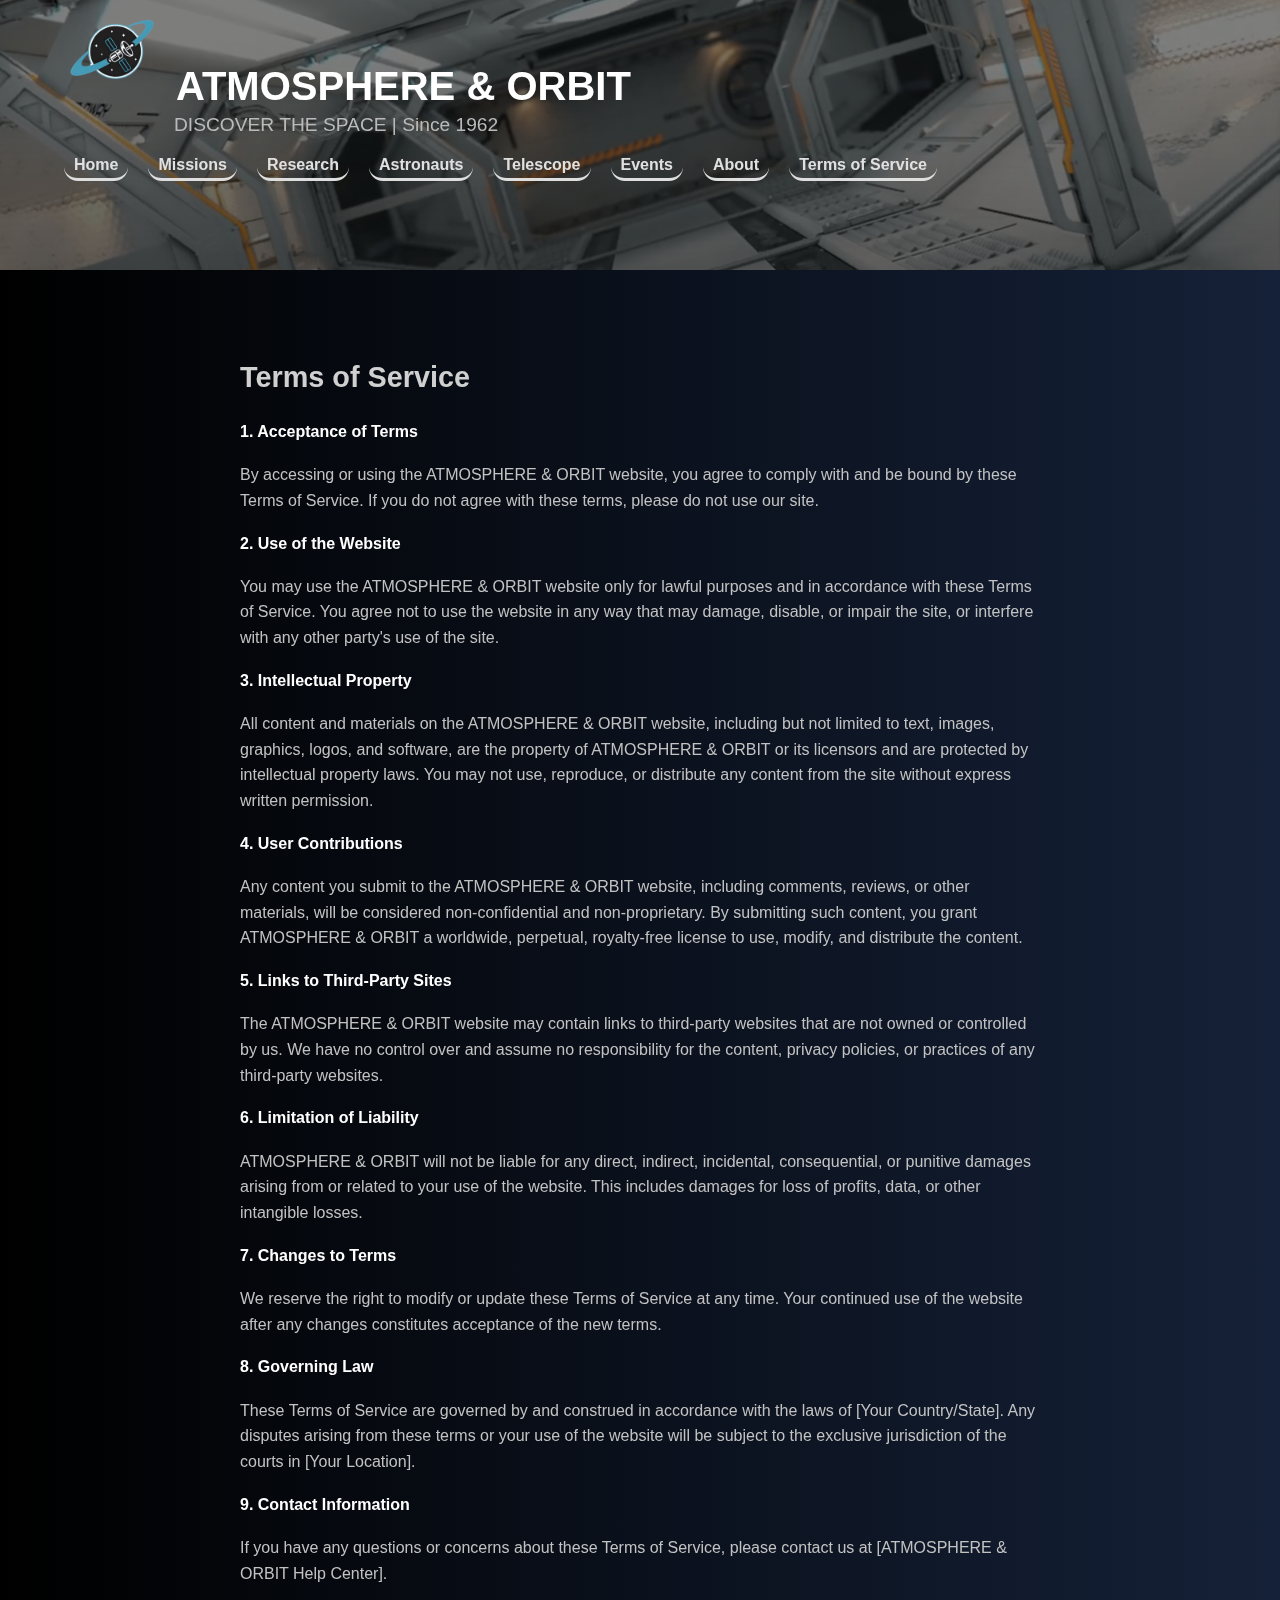
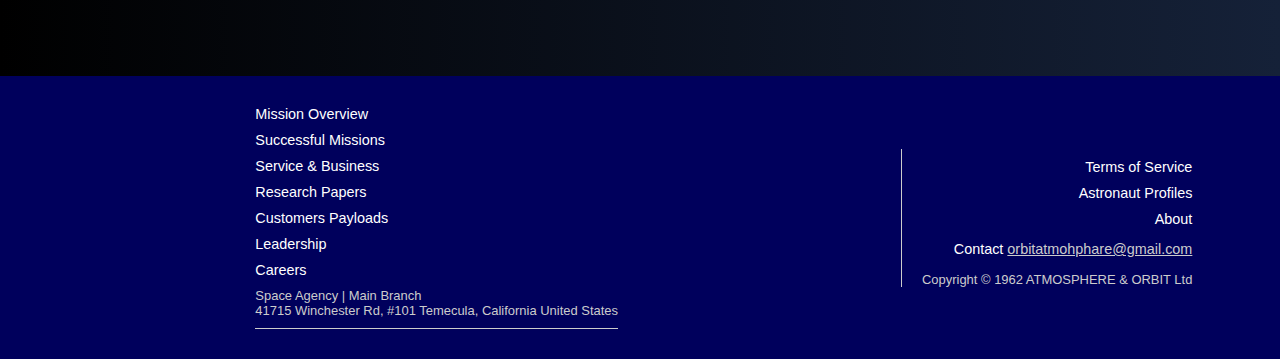
<file: Terms.html>
<!DOCTYPE html>
<html lang="en">
<head>
    <meta charset="UTF-8">
    <meta name="viewport" content="width=device-width, initial-scale=1.0">
    <title>Terms of Service</title>
    <link rel="stylesheet" href="style.css">
    <link rel="icon" href="img/favicon.png" type="image/x-icon">
</head>
<body>
    <header>
        <video autoplay loop muted playsinline style="position: absolute; width: 100%; height: 30vh; object-fit: cover; z-index:-1;">
            <source src="img/space_vdo.mp4" type="video/mp4">
            
        </video>
       
        <div class="container">
            
            <h1><img src="img/img2.png">ATMOSPHERE & ORBIT</h1>
            <p class="info">DISCOVER THE SPACE | Since 1962</p>
            <button class="nav-toggle" aria-label="Toggle navigation">
                &#9776;
            </button>
            <nav>
                <ul>
                    <li><a href="index.html">Home</a></li>
                    <li><a href="Missions.html">Missions</a></li>
                    <li><a href="Research.html">Research</a></li>
                    <li><a href="Astronauts.html">Astronauts</a></li>
                    <li><a href="Telescope.html">Telescope</a></li>
                    <li><a href="Events.html">Events</a></li>
                    <li><a href="About.html">About</a></li>
                    <li><a href="Terms.html">Terms of Service</a></li>
                </ul>
            </nav>
        </div>
    </header>

    <section class="terms-of-service">
        <div class="container">
            <div class="terms-content">
               <h3>Terms of Service</h3>
                
                <h4>1. Acceptance of Terms</h4>
                <p>
                    By accessing or using the ATMOSPHERE & ORBIT website, you agree to comply with and be bound by these Terms of Service. If you do not agree with these terms, please do not use our site.
                </p>

                <h4>2. Use of the Website</h4>
                <p>
                    You may use the ATMOSPHERE & ORBIT website only for lawful purposes and in accordance with these Terms of Service. You agree not to use the website in any way that may damage, disable, or impair the site, or interfere with any other party's use of the site.
                </p>

                <h4>3. Intellectual Property</h4>
                <p>
                    All content and materials on the ATMOSPHERE & ORBIT website, including but not limited to text, images, graphics, logos, and software, are the property of ATMOSPHERE & ORBIT or its licensors and are protected by intellectual property laws. You may not use, reproduce, or distribute any content from the site without express written permission.
                </p>

                <h4>4. User Contributions</h4>
                <p>
                    Any content you submit to the ATMOSPHERE & ORBIT website, including comments, reviews, or other materials, will be considered non-confidential and non-proprietary. By submitting such content, you grant ATMOSPHERE & ORBIT a worldwide, perpetual, royalty-free license to use, modify, and distribute the content.
                </p>

                <h4>5. Links to Third-Party Sites</h4>
                <p>
                    The ATMOSPHERE & ORBIT website may contain links to third-party websites that are not owned or controlled by us. We have no control over and assume no responsibility for the content, privacy policies, or practices of any third-party websites.
                </p>

                <h4>6. Limitation of Liability</h4>
                <p>
                    ATMOSPHERE & ORBIT will not be liable for any direct, indirect, incidental, consequential, or punitive damages arising from or related to your use of the website. This includes damages for loss of profits, data, or other intangible losses.
                </p>

                <h4>7. Changes to Terms</h4>
                <p>
                    We reserve the right to modify or update these Terms of Service at any time. Your continued use of the website after any changes constitutes acceptance of the new terms.
                </p>

                <h4>8. Governing Law</h4>
                <p>
                    These Terms of Service are governed by and construed in accordance with the laws of [Your Country/State]. Any disputes arising from these terms or your use of the website will be subject to the exclusive jurisdiction of the courts in [Your Location].
                </p>

                <h4>9. Contact Information</h4>
                <p>
                    If you have any questions or concerns about these Terms of Service, please contact us at [ATMOSPHERE & ORBIT Help Center].
                </p>
            </div>
        </div>
    </section>
    <footer class="site-footer">
        <div class="footer-content">
            <ul class="footer-links">
                <li><a href="Missions.html">Mission Overview</a></li>
                <li><a href="Successful Missions.html">Successful Missions</a></li>
                <li><a href="Service.html">Service & Business</a></li>
                <li><a href="Research.html">Research Papers</a></li>
                <li><a href="Customers.html">Customers Payloads</a></li>
                <li><a href="Leaderships.html">Leadership</a></li>
                <li><a href="Careers.html">Careers</a></li>
               
            </ul>
            <p class="footer-info">
                Space Agency | Main Branch  <br>
                41715 Winchester Rd, #101
                Temecula, California
                United States<br>
            
            </p>
        </div>
        <div class="footer-content2">
            <ul class="footer-links">
                <li><a href="Terms.html">Terms of Service</a></li>
                <li><a href="Astronauts.html">Astronaut Profiles</a></li>
                <li><a href="About.html">About</a></li>
            </ul>
            <p >
                Contact <a class="email"
                    href="https://mail.google.com/mail/?view=cm&fs=1&to=orbitatmohphare@gmail.com&su=Write%20your%20queries&body="
                    target="_blank">orbitatmohphare@gmail.com</a>
            </p>
            <p class="footer-info">
                Copyright &copy; 1962 ATMOSPHERE & ORBIT Ltd
            </p>
        </div>

    </footer>

    <script>
        // JavaScript to toggle the navigation menu
document.querySelector('.nav-toggle').addEventListener('click', function() {
    document.querySelector('nav ul').classList.toggle('show');
});

    </script>
        
</body>
</html>
</file>
<file: style.css>
/* General Styles */
body {
    font-family: Verdana, Geneva, Tahoma, sans-serif;
    background:linear-gradient(to right, #000000,  #152138);
    margin: 0;
    padding: 0;
    
    color: #ffffff;
}

header {
 position: relative;
    height: 30vh;
    border-bottom: 1px solid #dddddd00;
    
}
header::before {
    content: "";
    position: absolute;
    top: 0;
    left: 0;
    width: 100%;
    height: 100%;
    background: linear-gradient(to bottom, #00000082 25%, rgba(0, 0, 0, 0.618)); /* Adjust gradient */
    z-index: 0; /* Keep it above the video */
}

.container {
    width: 90%;
    max-width: 1200px;
    margin: 0 auto;
    position: relative; 
}
h1 img{
    margin-right: 12px;
    width: 100px;
    height: 100px;
}
h1 {
    
    font-size: 2.5em;
    margin: 0;
}



header p {
    margin: 5px 0 20px 110px;
    font-size: 1.2em;
    color: #bababa;
}
.nav-toggle {
    display: none;
    
}
nav ul {
    list-style: none;
    padding: 0;
    display: flex;
    flex-wrap: wrap; /* Wrap items on smaller screens */
    gap: 20px;
}

nav ul li {
    display: inline;
}

nav ul li a {
    text-decoration: none;
    color: #e0e0e0;
    font-weight: bold;
    border-bottom: 3px solid rgb(222, 222, 222);
    padding: 5px 10px;
    border-radius: 14px;
}

nav ul li a:hover {
    color: rgb(0, 175, 244);
    border-bottom: 3px solid rgb(0, 175, 244);
}

.articles {
    background-color: #ffffff00;
    padding: 50px 0;
    color: white;
}

.articles h2 {
    background: -webkit-linear-gradient(left, #2d3ef7, #7554f6);
    -webkit-background-clip: text;
    -webkit-text-fill-color: transparent;
    font-size: 2em;
    margin-bottom: 30px;
    text-align: center;
}

/* Remove slider behavior */
.slider-container {
    overflow-x: unset;
    border: none;
    display: block;
}

/* Grid layout for articles */
.articles-grid {
    display: grid;
    grid-template-columns: repeat(auto-fit, minmax(300px, 1fr));
    gap: 20px;
    justify-content: center;
    align-items: start;
}

.article {
    background-color: #31313125;
    padding: 15px;
    border-radius: 10px;
    text-align: center;
    margin-bottom: 14px;
}

.article img {
    max-width: 100%;
    border-radius: 10px;
    margin-bottom: 15px;
}

.article h3 {
    font-size: 1.2em;
    margin-bottom: 10px;
}

.article p {
    font-size: 0.9em;
    color: #5b5b5b;
}
.article button {
    margin: 10px;
    padding: 10px 20px;
    font-size: 1em;
    color: #cdcdcd;
    background: linear-gradient(to right, #ae00ff, #031cff);
    border: none;
    border-radius: 14px;
    cursor: pointer;
}

.article button a{
    color: white;
    text-decoration: none;
 }
 
 .article button:hover {
     background: linear-gradient(to right, #00c106, #00b29d);
     
 }

.services {
    padding: 50px 0;
    background-color: #ffffff00;
}

.service-card {
    text-align: center;
    padding: 20px;
    background-color: #f5f5f500;
    border-radius: 10px;
    box-shadow: 0px 4px 8px rgba(0, 0, 0, 0.1);
}

.service-card img {
    width: 100%;
    border-radius: 10px;
}

.service-card h3 {
    font-size: 1.5em;
    margin: 20px 0 10px;
}

.service-card p {
    font-size: 1em;
    color: #acacac;
    margin-bottom: 20px;
}

.service-card button {
    padding: 10px 20px;
    font-size: 1em;
    color: #cdcdcd;
    background: linear-gradient(to right, #ae00ff, #031cff);
    border: none;
    border-radius: 14px;
    cursor: pointer;
}
.service-card button a{
   color: white;
   text-decoration: none;
}

.service-card button:hover {
    background: linear-gradient(to right, #00c106, #00b29d);
    
}

.services .container {
    
    display: grid;
    grid-template-columns: repeat(auto-fill, minmax(280px, 1fr));
    gap: 20px;
}

.site-footer {
    display: grid;
    grid-template-areas: 'ttt fff';
    grid-template-columns: 2fr 1fr;
    background-color: #00005c;
    color: #fff;
    padding: 30px;
    font-size: 0.9em;
    align-items: center; /* Align items vertically centered */
}

.footer-content {
    grid-area: ttt;
    max-width: 1000px;
    margin: 0 auto;
    text-align: left;
    border-bottom: 1px solid #ccc; /* Adds the horizontal line */
    padding-bottom: 10px; /* Adds some space below the line */
}

.footer-content2 {
    grid-area: fff;
    max-width: 1000px;
    margin: 0 auto;
    text-align: right;
    border-left: 1px solid #ccc;
    padding-left: 20px;
    padding-top: 10px; /* Adds some space above the content */
}

.footer-links {
    list-style: none;
    padding: 0;
    margin: 0;
}

.footer-links li {
    margin-bottom: 10px;
}

.footer-links a {
    color: #fff;
    text-decoration: none;
}

.footer-links a:hover {
    text-decoration: underline;
}

.footer-info {
    margin: 0;
    font-size: 0.9em;
    color: #ccc;
}
.email{
    color: #ccc;
}
.email:hover{
    color: rgb(0, 64, 255);
}

/* Responsive adjustments */
@media (max-width: 768px) {
    .container h1{
        display: flex;
        flex-direction: column;
        font-size: 25px;
    }
 
    header p {
        margin: 5px 0 20px ;
        font-size: 0.9em;
        color: #909090;
    }
    nav ul li a {
        background: linear-gradient(to right, #ae00ff, #031cff);
        border-bottom: none;
        border-radius: 5px;
        color: white;
    }
    .nav-toggle {
        height: 20px;
        width: 20px;
        color: white;
        left: 90%;
        display: inline-block;
        font-size: 20px;
        background: none;
        border: none;
        cursor: pointer;
        position: relative;
        right: 20px; /* Align it to the right inside the container */
        transform: translateY(-50%); /* Correct vertical alignment */
    }
    

    nav ul {
        margin-left: 20px;
        float: left;
        display: none;
        margin-top: 70px;
        width: 80%;
        flex-direction: column;
        align-items: center;
        background:linear-gradient(to right, #000000cf,  #000000d1);
        position: absolute;
        top: 100%;
        left: 0;
        right: 0;
        padding: 26px;
        border: 1px solid #000000e8;
        border-radius: 14px;
        z-index: 9;
    }

    nav ul.show {
        display: flex;
    }

    nav ul li {
        display: block;
        margin-bottom: 10px;
    }

    .articles h2 {
        font-size: 1.5em;
    }

    .service-card h3 {
        font-size: 1.2em;
    }

    .services .container {
        grid-template-columns: repeat(auto-fill, minmax(200px, 1fr));
    }
    .footer-content2 {
        border-bottom: 1px solid white;
        border-left: none;
        padding-left: 10px;
        padding-bottom: 10px;
         /* Adds some space above the content */
    }
}

@media (max-width: 480px) {
    h1 {
        font-size: 2em;
    }

    .articles-grid {
        grid-template-columns: 1fr;
    }

    .service-card {
        margin-bottom: 20px;
    }
}

.missions {
    background-color: #ffffff00;
    padding: 50px 0;
    color: rgb(211, 211, 211);
}

.missions h2 {
    font-size: 2em;
    margin-bottom: 30px;
    text-align: center;
}

.missions-grid {
    display: grid;
    grid-template-columns: repeat(auto-fill, minmax(300px, 1fr));
    gap: 20px;
}

.mission {
    background-color: #4c4c4c32;
    padding: 15px;
    border-radius: 10px;
    text-align: center;
}

.mission img {
    max-width: 100%;
    border-radius: 10px;
    margin-bottom: 15px;
}

.mission h3 {
    font-size: 1.5em;
    margin-bottom: 10px;
}

.mission p {
    font-size: 1em;
    color: #bebebe;
}
.astronauts {
    background-color: #ffffff00;
    padding: 50px 0;
}

.astronauts h2 {
    font-size: 2em;
    margin-bottom: 30px;
    text-align: center;
}

.astronauts-grid {
    display: grid;
    grid-template-columns: repeat(auto-fill, minmax(250px, 1fr));
    gap: 20px;
}

.astronaut {
    background-color: #5d5d5d22;
    padding: 15px;
    border-radius: 10px;
    text-align: center;
}

.astronaut img {
    max-width: 100%;
    border-radius: 100px;
    margin-bottom: 15px;
}

.astronaut h3 {
    font-size: 1.5em;
    margin-bottom: 10px;
}

.astronaut p {
    font-size: 1em;
    color: #bfbfbf;
}

.research {
    background-color: #ffffff00;
    padding: 50px 0;
    color: white;
}

.research h2 {
    font-size: 2em;
    margin-bottom: 30px;
    text-align: center;
}

.research-grid {
    display: grid;
    grid-template-columns: repeat(auto-fill, minmax(250px, 1fr));
    gap: 20px;
}

.research-item {
    background-color: #5b5b5b38;
    padding: 15px;
    border-radius: 10px;
    text-align: center;
}

.research-item img {
    max-width: 100%;
    border-radius: 10px;
    margin-bottom: 15px;
}

.research-item h3 {
    font-size: 1.5em;
    margin-bottom: 10px;
}

.research-item p {
    font-size: 1em;
    color: #a0a0a0;
}
.telescope {
    background-color: #ffffff00;
    padding: 50px 0;
    color: rgb(214, 214, 214);
}

.telescope h2 {
    font-size: 2em;
    margin-bottom: 30px;
    text-align: center;
}

.telescope-grid {
    display: grid;
    grid-template-columns: repeat(auto-fill, minmax(250px, 1fr));
    gap: 20px;
}

.telescope-item {
    background-color: #42424244;
    padding: 15px;
    border-radius: 10px;
    text-align: center;
}

.telescope-item img {
    max-width: 100%;
    border-radius: 10px;
    margin-bottom: 15px;
}

.telescope-item h3 {
    font-size: 1.5em;
    margin-bottom: 10px;
}

.telescope-item p {
    font-size: 1em;
    color: #c4c4c4;
}
.event {
    background-color: #ffffff00;
    padding: 50px 0;
    color: white;
}

.event-content {
    display: flex;
    flex-direction: column;
    align-items: center;
}

.event img {
    max-width: 80%;
    border-radius: 10px;
    margin-bottom: 20px;
}
.event p{
    font-size: 1.1em;
    color: #dddddd;
    line-height: 1.6;
}


.event-text {
    max-width: 800px;
    text-align: center;
}

.event-text h2 {
    font-size: 2em;
    margin-bottom: 20px;
}

.event-text p {
    font-size: 1.1em;
    color: #bfbfbf;
    line-height: 1.6;
}
.about {
    background-color: #ffffff00;
    padding: 50px 0;
}

.about-content {
    max-width: 800px;
    margin: 0 auto;
    text-align: center;
}

.about-content h2 {
    font-size: 2em;
    margin-bottom: 20px;
    color: #dadada;
}

.about-content p {
    font-size: 1.1em;
    color: #cdcdcd;
    line-height: 1.6;
    margin-bottom: 20px;
}
.terms-of-service {
    background-color: #ffffff00;
    padding: 50px 0;
}

.terms-content {
    max-width: 800px;
    margin: 0 auto;
    padding: 20px;
    text-align: left;
}

.terms-content h2 {
    font-size: 2.5em;
    margin-bottom: 35px;
    color: #d1d1d1;
}

.terms-content h3 {
    font-size: 1.8em;
    margin-top: 20px;
    color: #d0d0d0;
}

.terms-content p {
    font-size: 1em;
    color: #c2c2c2;
    line-height: 1.6;
    margin-bottom: 20px;
}


body::-webkit-scrollbar {
    width: 12px;
}


body::-webkit-scrollbar-track {
    background: #f1f1f1; 
}


body::-webkit-scrollbar-thumb {
    background-color: #686868; 
    border-radius: 6px;
    border: 3px solid #f1f1f1;
}

body::-webkit-scrollbar-thumb:hover {
    background-color: #323232; 
}


.career-container {
    display: flex;
    flex-direction: column;
    align-items: center;
    background-color: #ffffff00; /* Dark blue background */
    color: #eaeaea; /* White text color */
    padding: 70px;
    border-radius: 10px;
    font-family: Arial, sans-serif;
}

.career-container h2 {
    color: #c5c5c5; /* Green color for heading */
    font-size: 36px;
    margin-bottom: 20px;
}

.career-container p {
    color: #a0a0a0;
    margin-bottom: 40px;
    font-size: 16px;
}

.benefits-grid {
    display: grid;
    grid-template-columns: repeat(2, 1fr);
    gap: 20px;
}

.benefit {
    background-color: #f0f0f034;/* Slightly darker background for each box */
    padding: 15px;
    border-radius: 10px;
}

.benefit h3 {
    color: #c8c8c8;
    font-size: 18px;
    margin-bottom: 10px;
}

.benefit p {
    color:  #b4b4b4; /* Light grey text color */
    font-size: 14px;
}


.space-platform {
    background-color: rgba(255, 255, 255, 0);
    color: rgb(213, 213, 213);
    padding: 20px;
    font-family: Arial, sans-serif;
    line-height: 1.6;
}

.space-platform h1 {
    color: #c9c9c9f0;
    font-size: 2.5em;
}

.space-platform p {
    margin: 10px 0;
    color:  #8e8e8e;
}

.space-platform h2 {
    margin-top: 20px;
    font-size: 1.8em;
}

.space-platform ul li {
    color:  #b5b5b5;
}

.space-platformx {
    position: relative;
    margin-top: 5%;
    margin-left: 10%;
    margin-right: 10%;
    background: linear-gradient(to bottom, #00000082 25%, rgba(0, 0, 0, 0.618));
    color: rgb(252, 252, 252);
    
    font-family: Arial, sans-serif;
    line-height: 1.6;
    border: 2px solid rgba(255, 0, 0, 0);
    border-radius: 22px;
}

.space-platformx h1 {
    margin: 12px;
    color: #d7d7d7f0;
    font-size: 2.5em;
}

.space-platformx p {
    margin: 12px;
    color:  #797979;
}
/*#toggleButton{
    padding: 10px 20px;
    font-size: 1em;
    color: #fff;
    background-color: #333;
    border: none;
    border-radius: 5px;
    cursor: pointer;

}*/

#toggleButton{
    padding: 10px 20px;
    font-size: 1em;
    color: white;
    background: linear-gradient(to right, #ae00ff, #031cff);
    border:none;
    border-radius: 8px;
    margin: 15px;
    cursor: pointer;
}
#toggleButton:hover{
    padding: 10px 20px;
    font-size: 1em;
    color: rgb(87, 87, 87);
    background-color: rgb(86, 86, 86);
    border:none;
    border-radius: 8px;
    
    cursor: pointer;
}

#toggleButton2{
    padding: 10px 20px;
    font-size: 1em;
    color: white;
    margin: 15px;
    background: linear-gradient(to right, #ae00ff, #031cff);
    border:none;
    border-radius: 8px;
  
    cursor: pointer;
}
#toggleButton2:hover{
    padding: 10px 20px;
    font-size: 1em;
    color: rgb(87, 87, 87);
    background-color: rgb(86, 86, 86);
    border:none;
    border-radius: 8px;
    
    cursor: pointer;
}
.company-logos {
    display: flex;
    flex-wrap: wrap;
    justify-content: space-between;
    margin-top: 20px;
}

.company-logos img {
    padding: 20px;
    flex: 1 1 80px; /* Adjust the minimum width to 80px */
    border: 1px ;
    border-radius: 30px;
    width: 80px; /* Reduce the width to make the logos smaller */
    height: auto;
    margin: 10px;
}
/* Responsive adjustments */
@media (min-width: 768px) {
    .company-logos img {
        flex: 1 1 150px; /* Adjust the minimum width on larger screens */
        max-width: 150px;
    }
}

@media (min-width: 1024px) {
    .company-logos img {
        flex: 1 1 200px; /* Further adjust the minimum width on even larger screens */
        max-width: 200px;
    }
}
</file>
